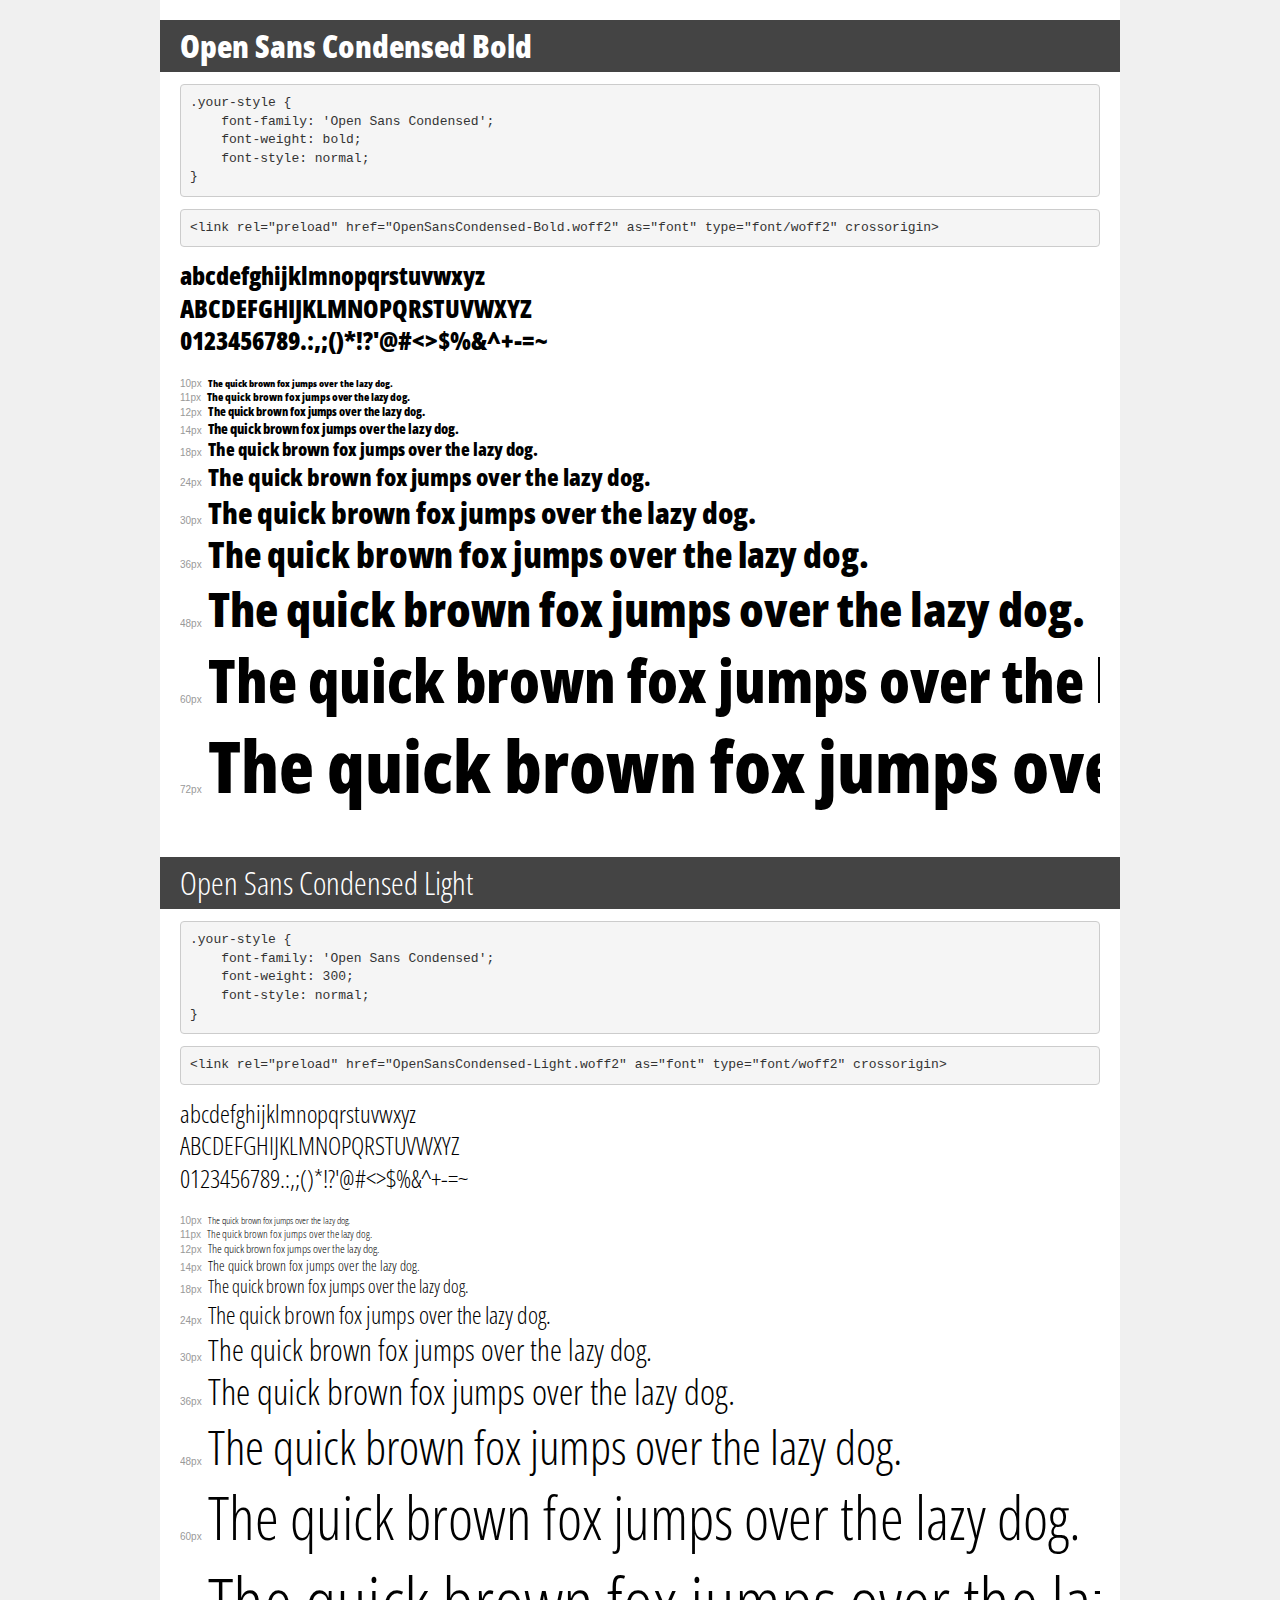
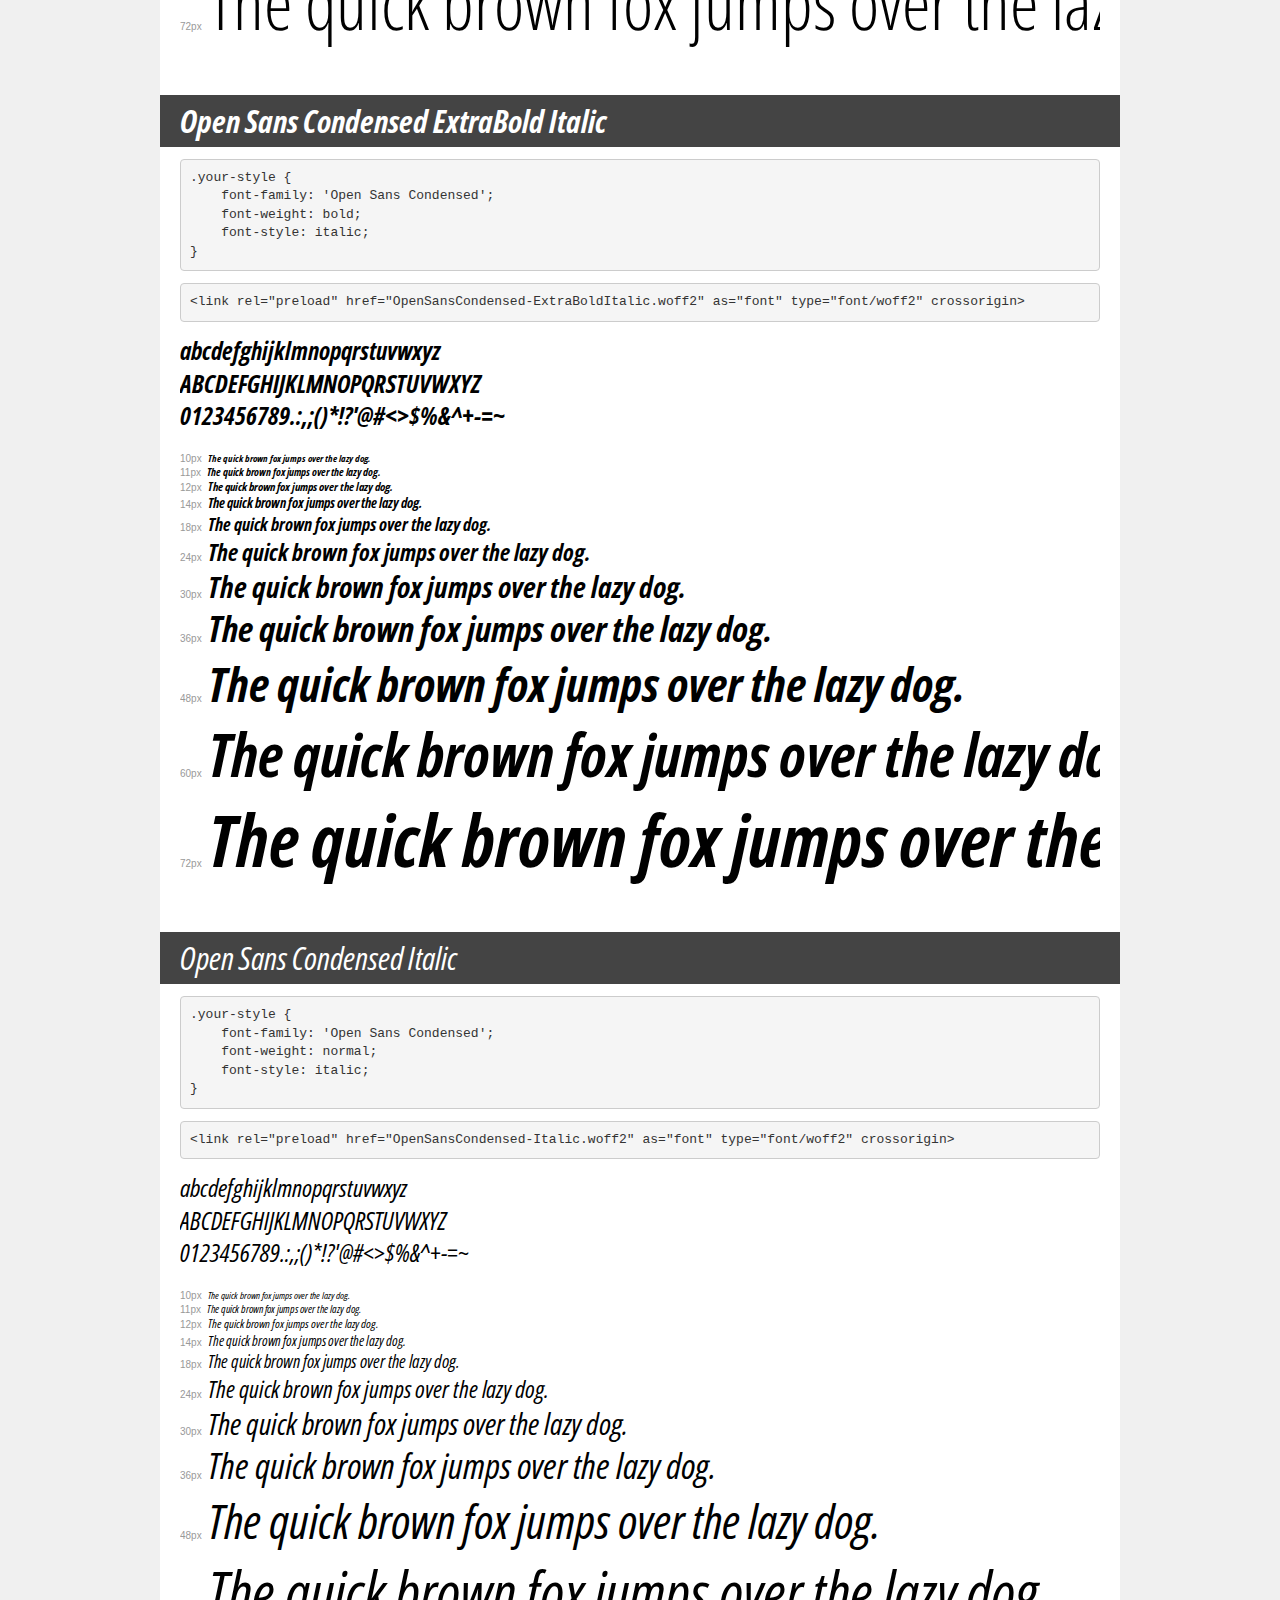
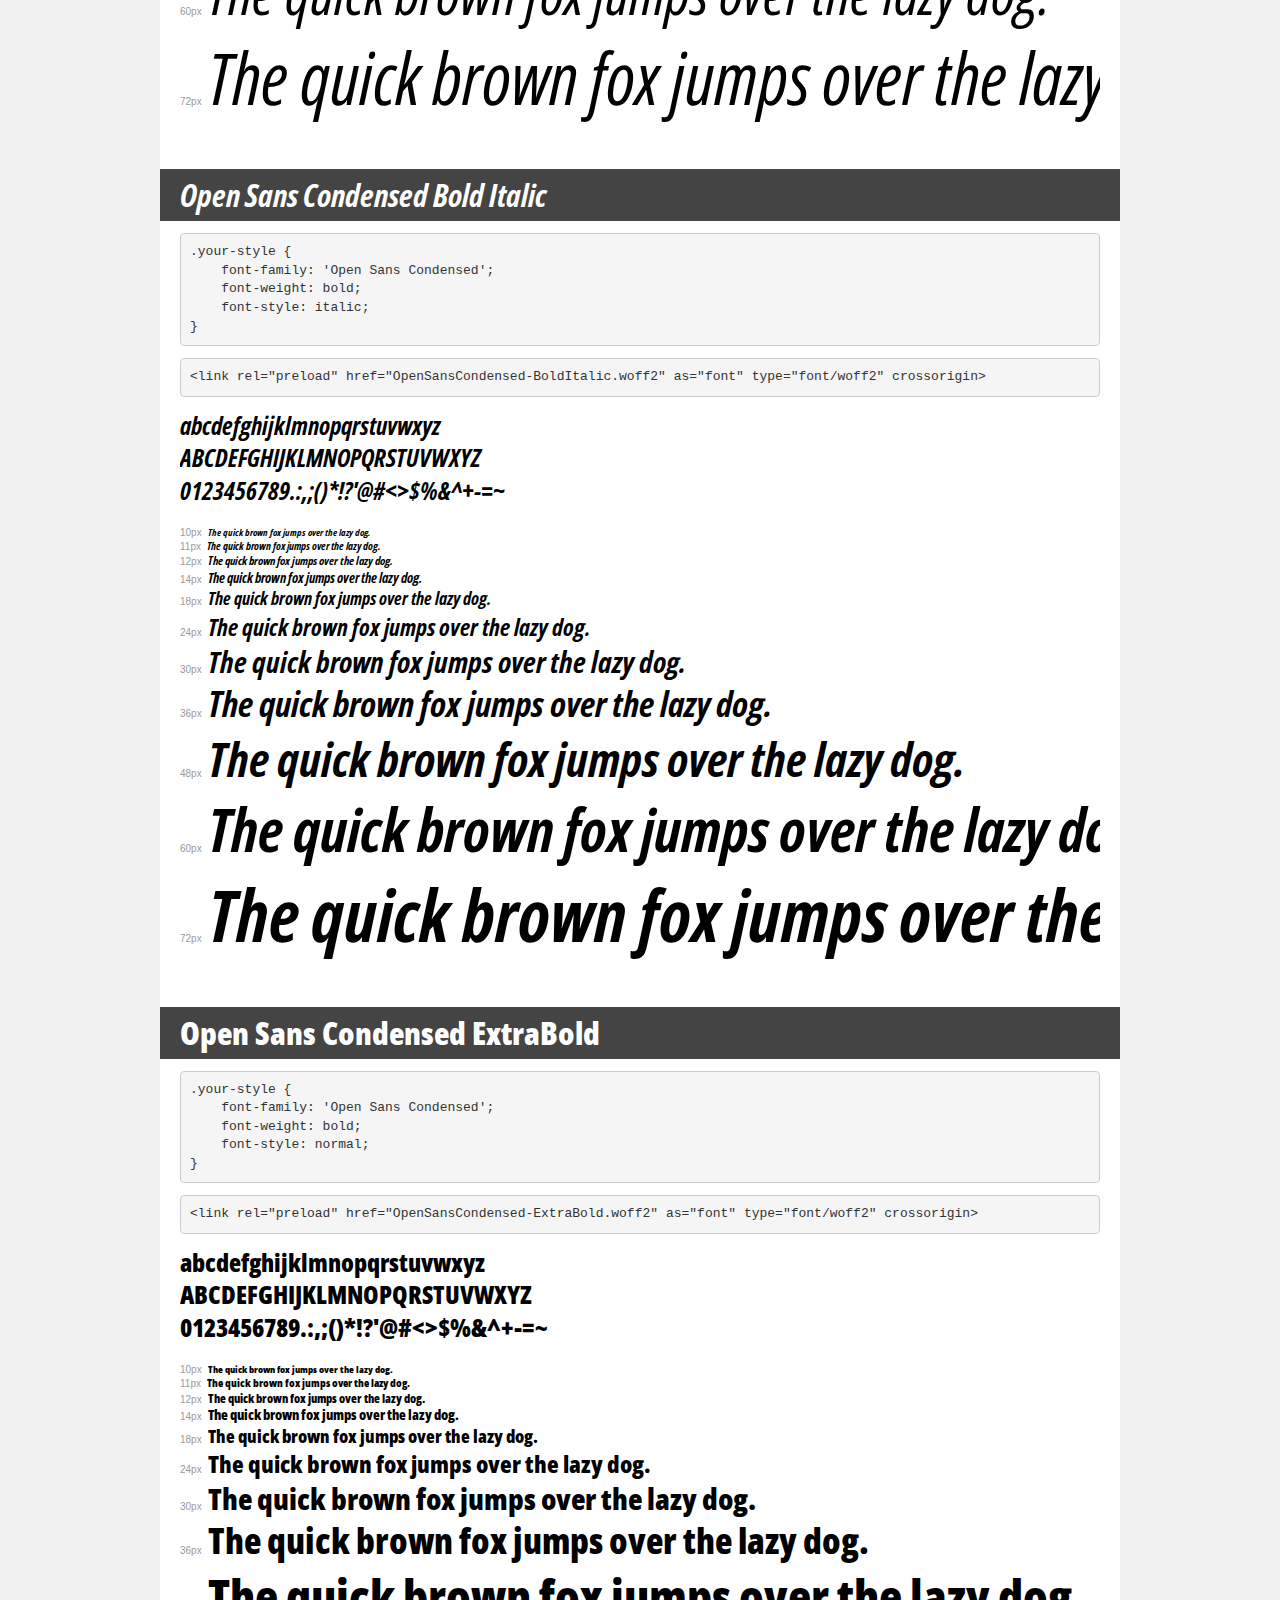
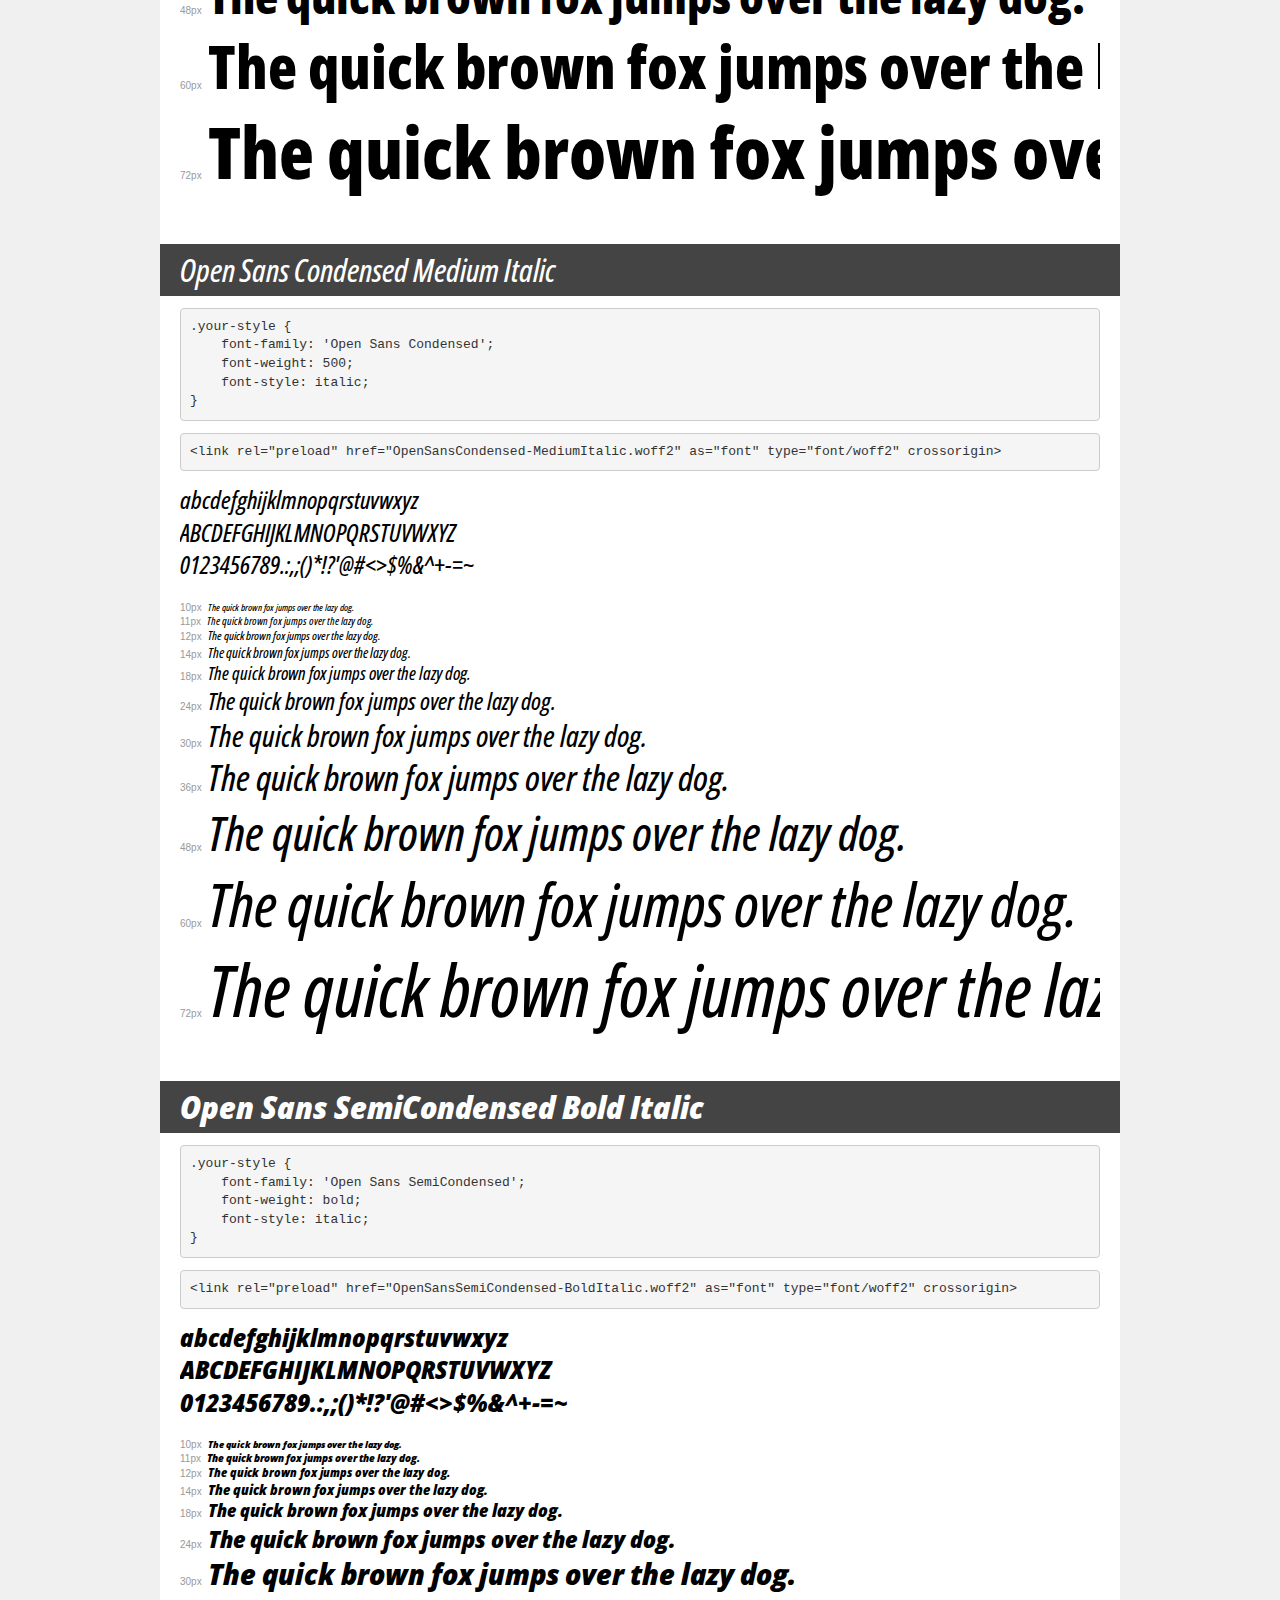
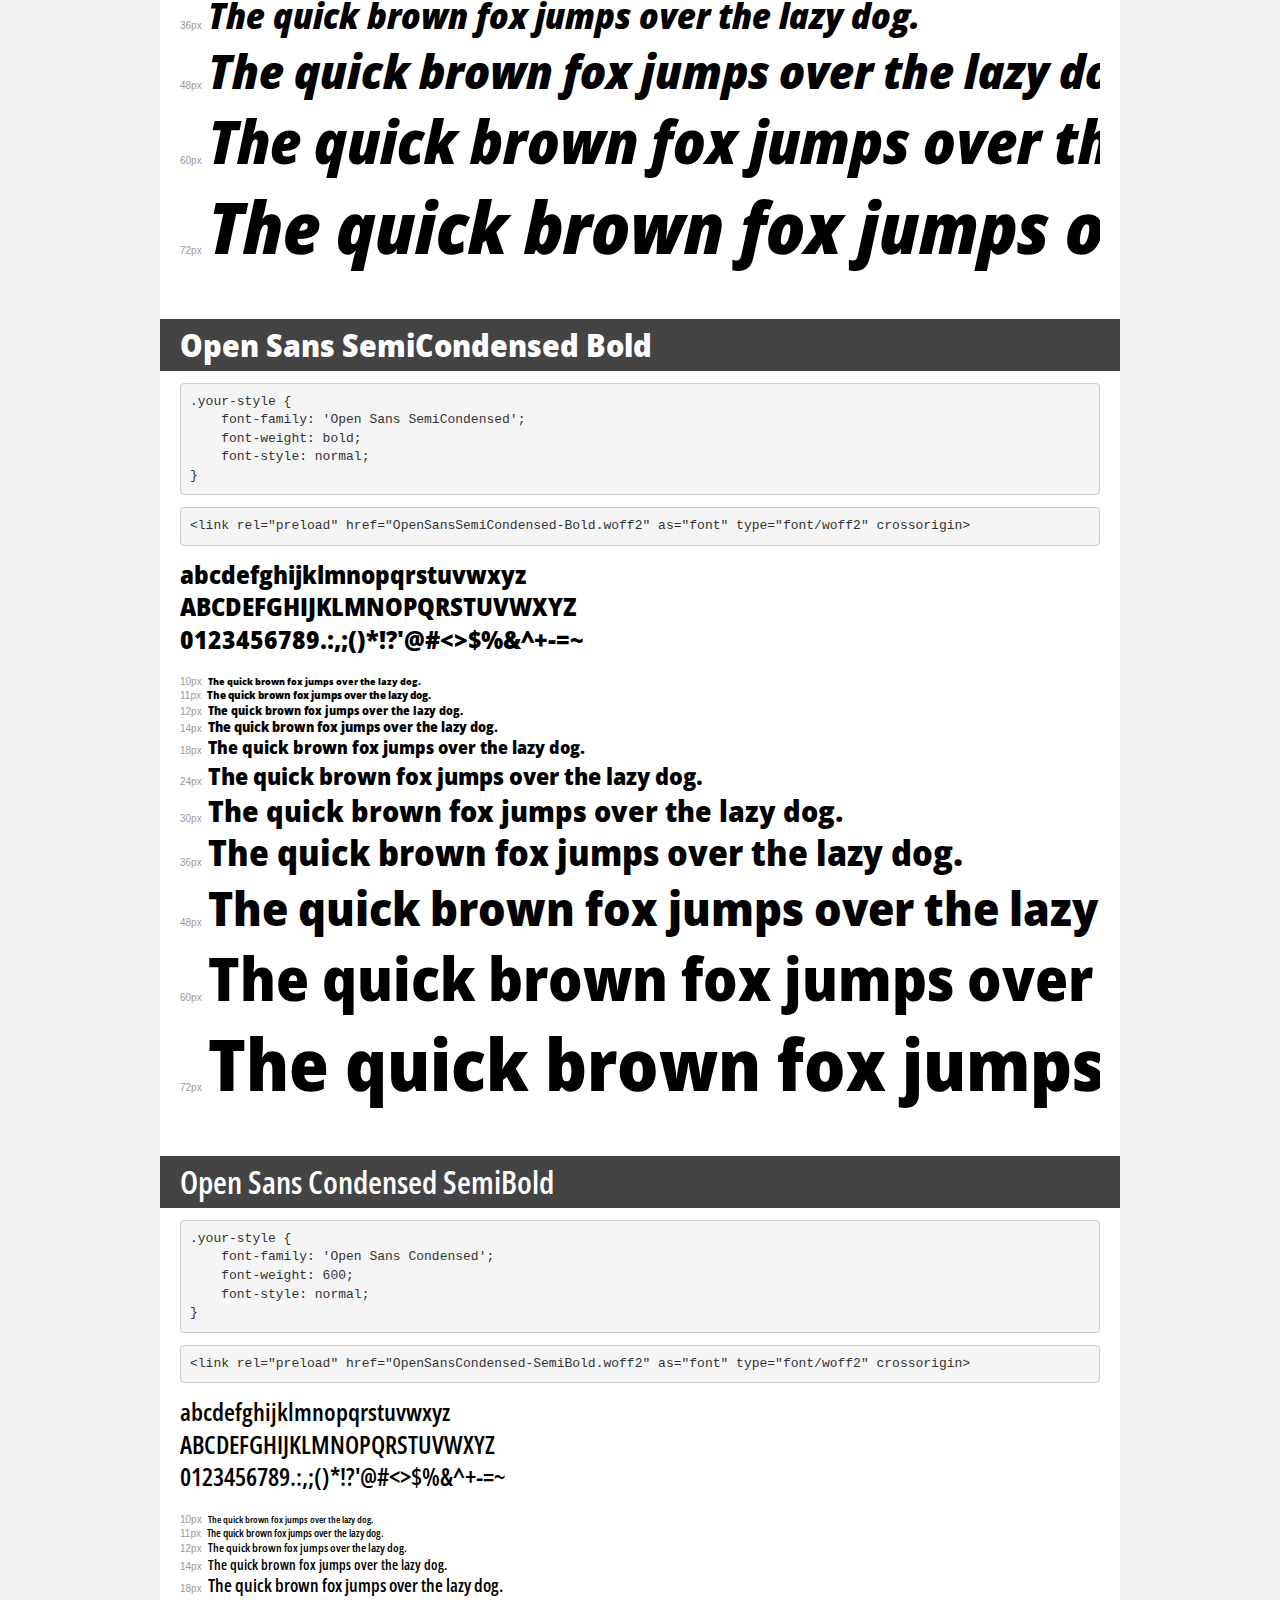
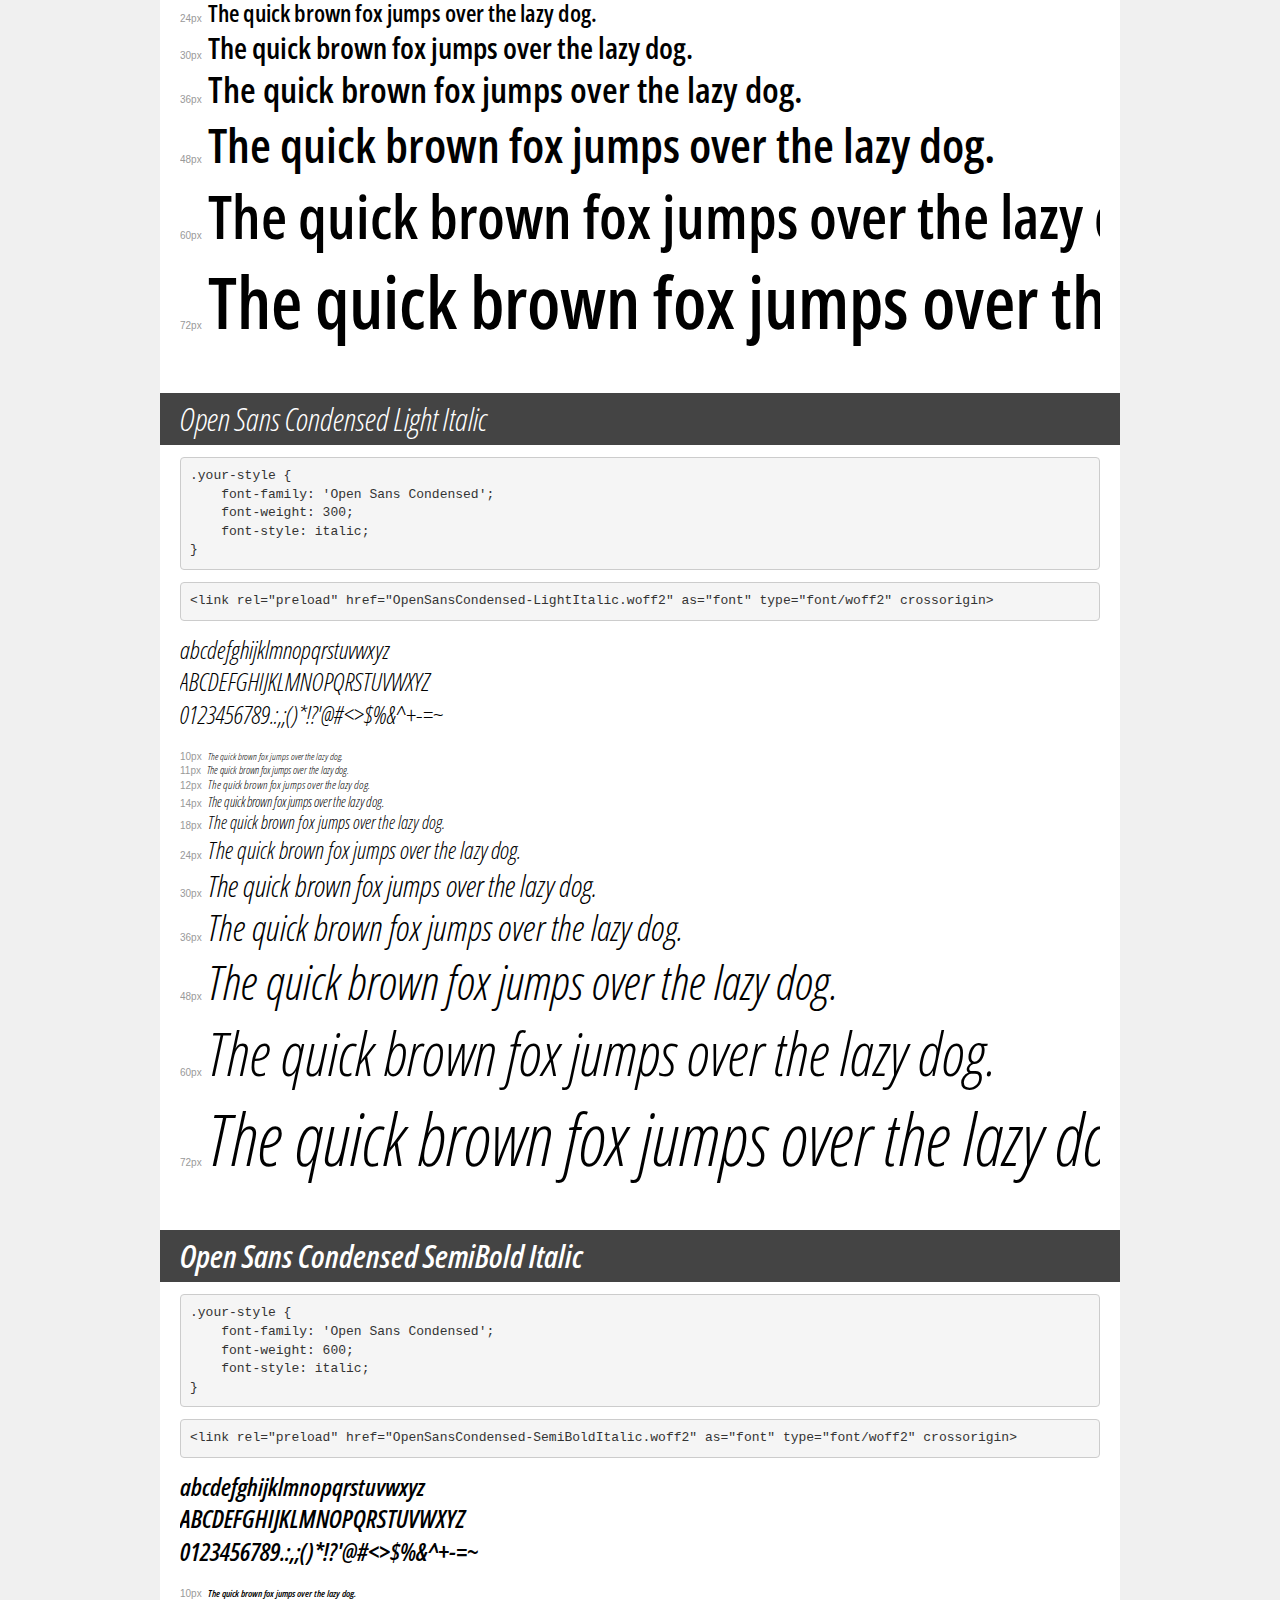
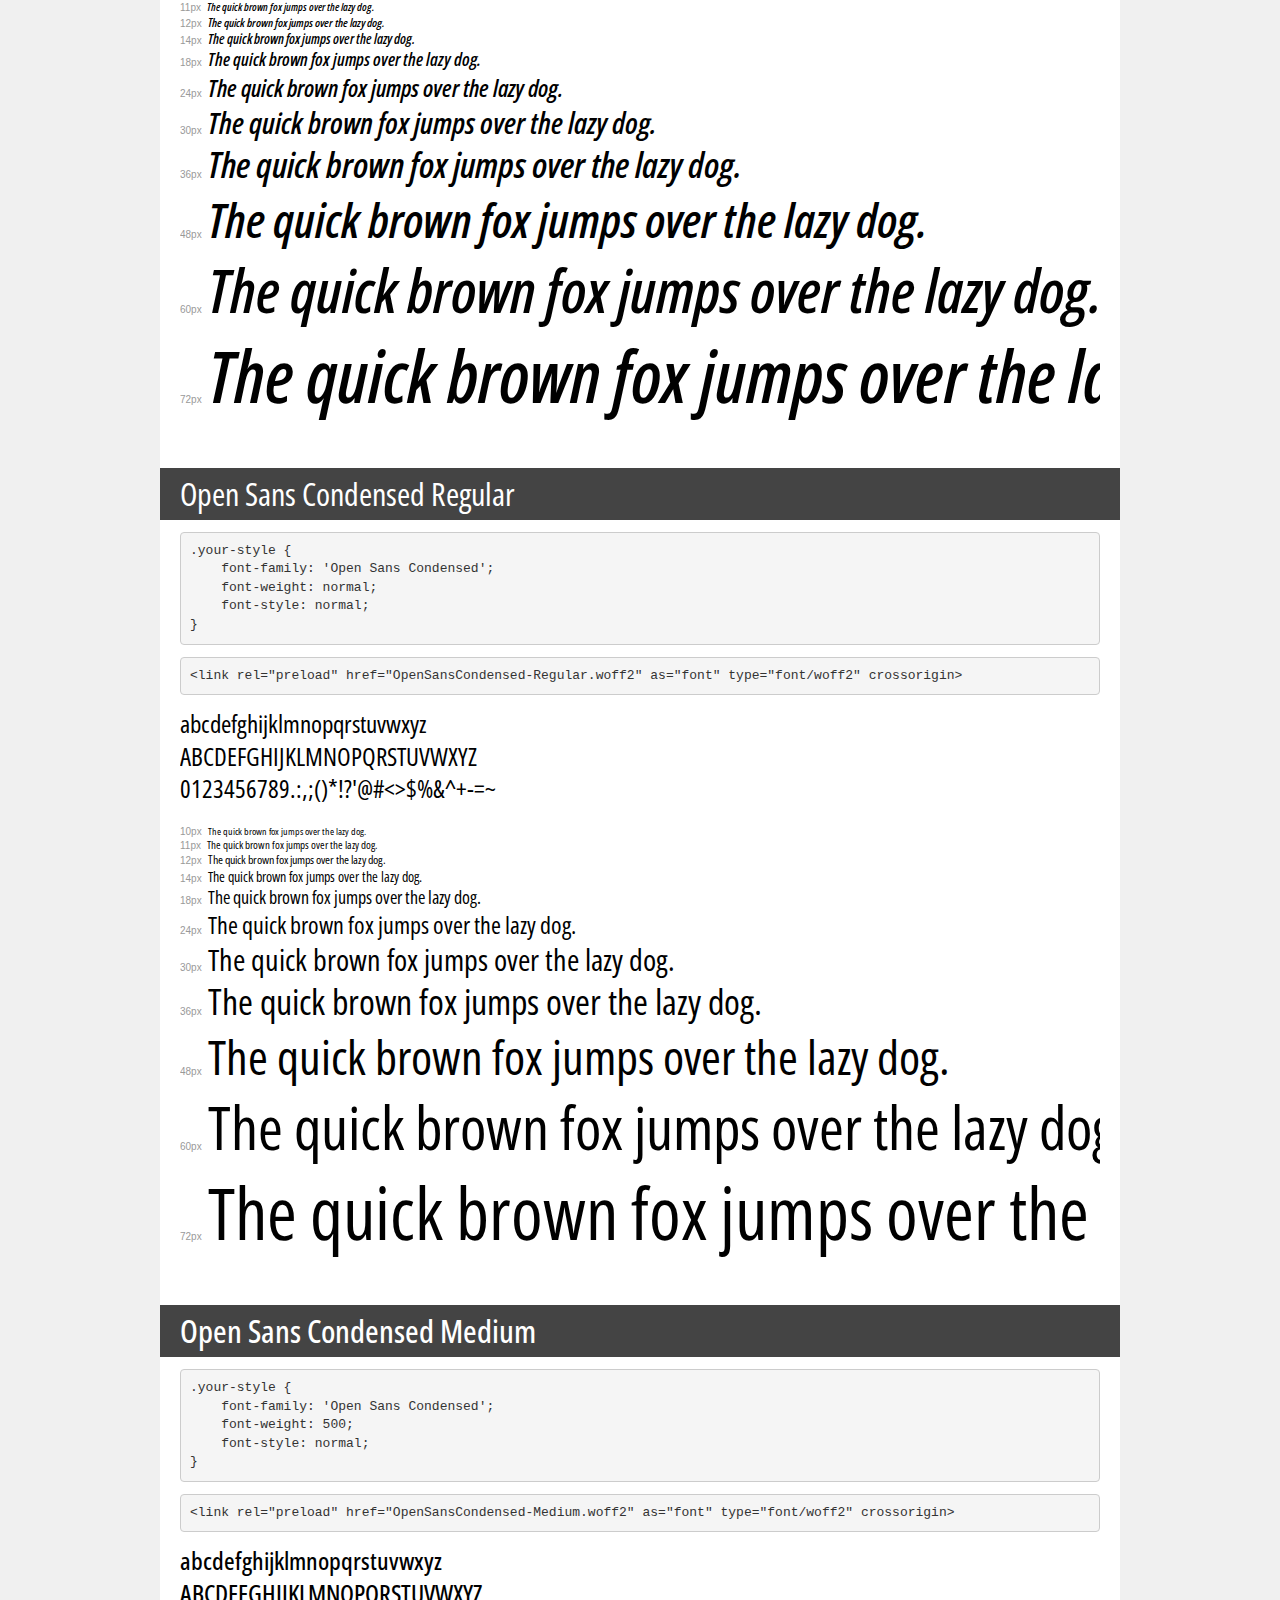
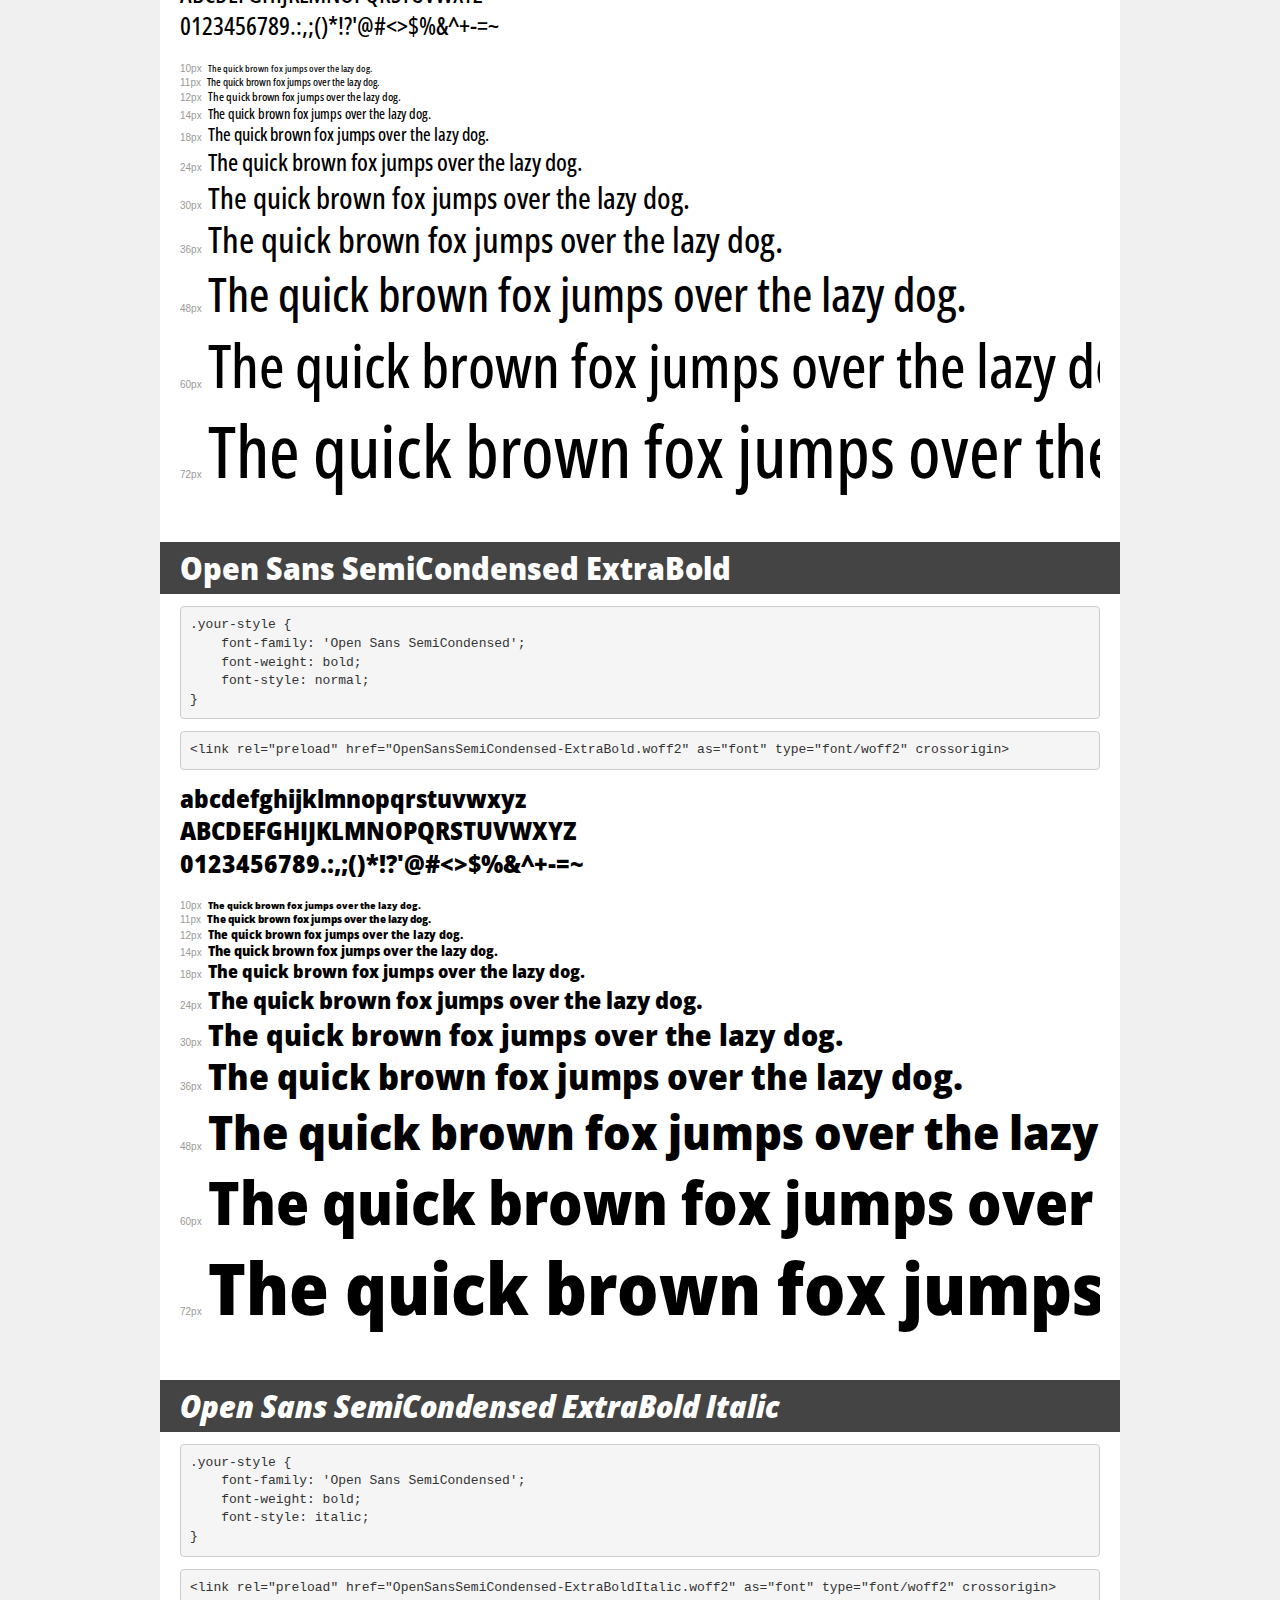
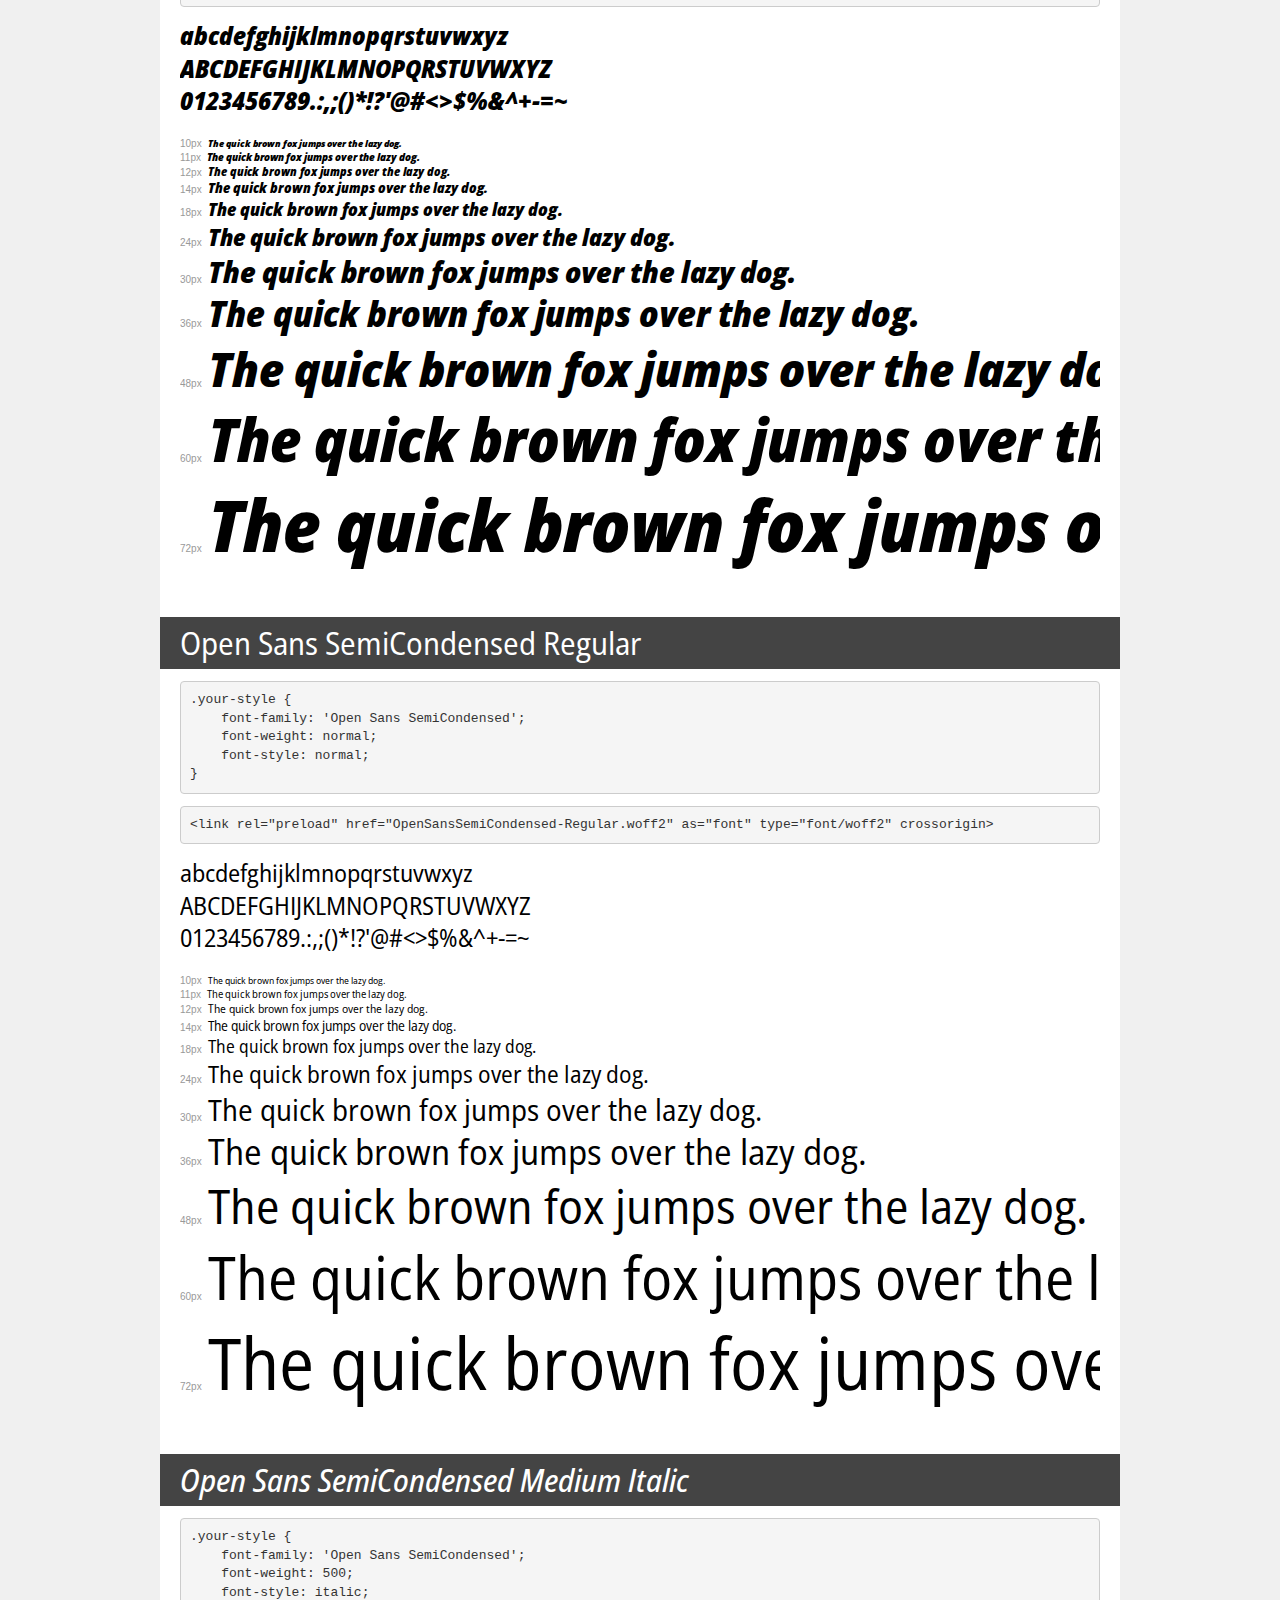
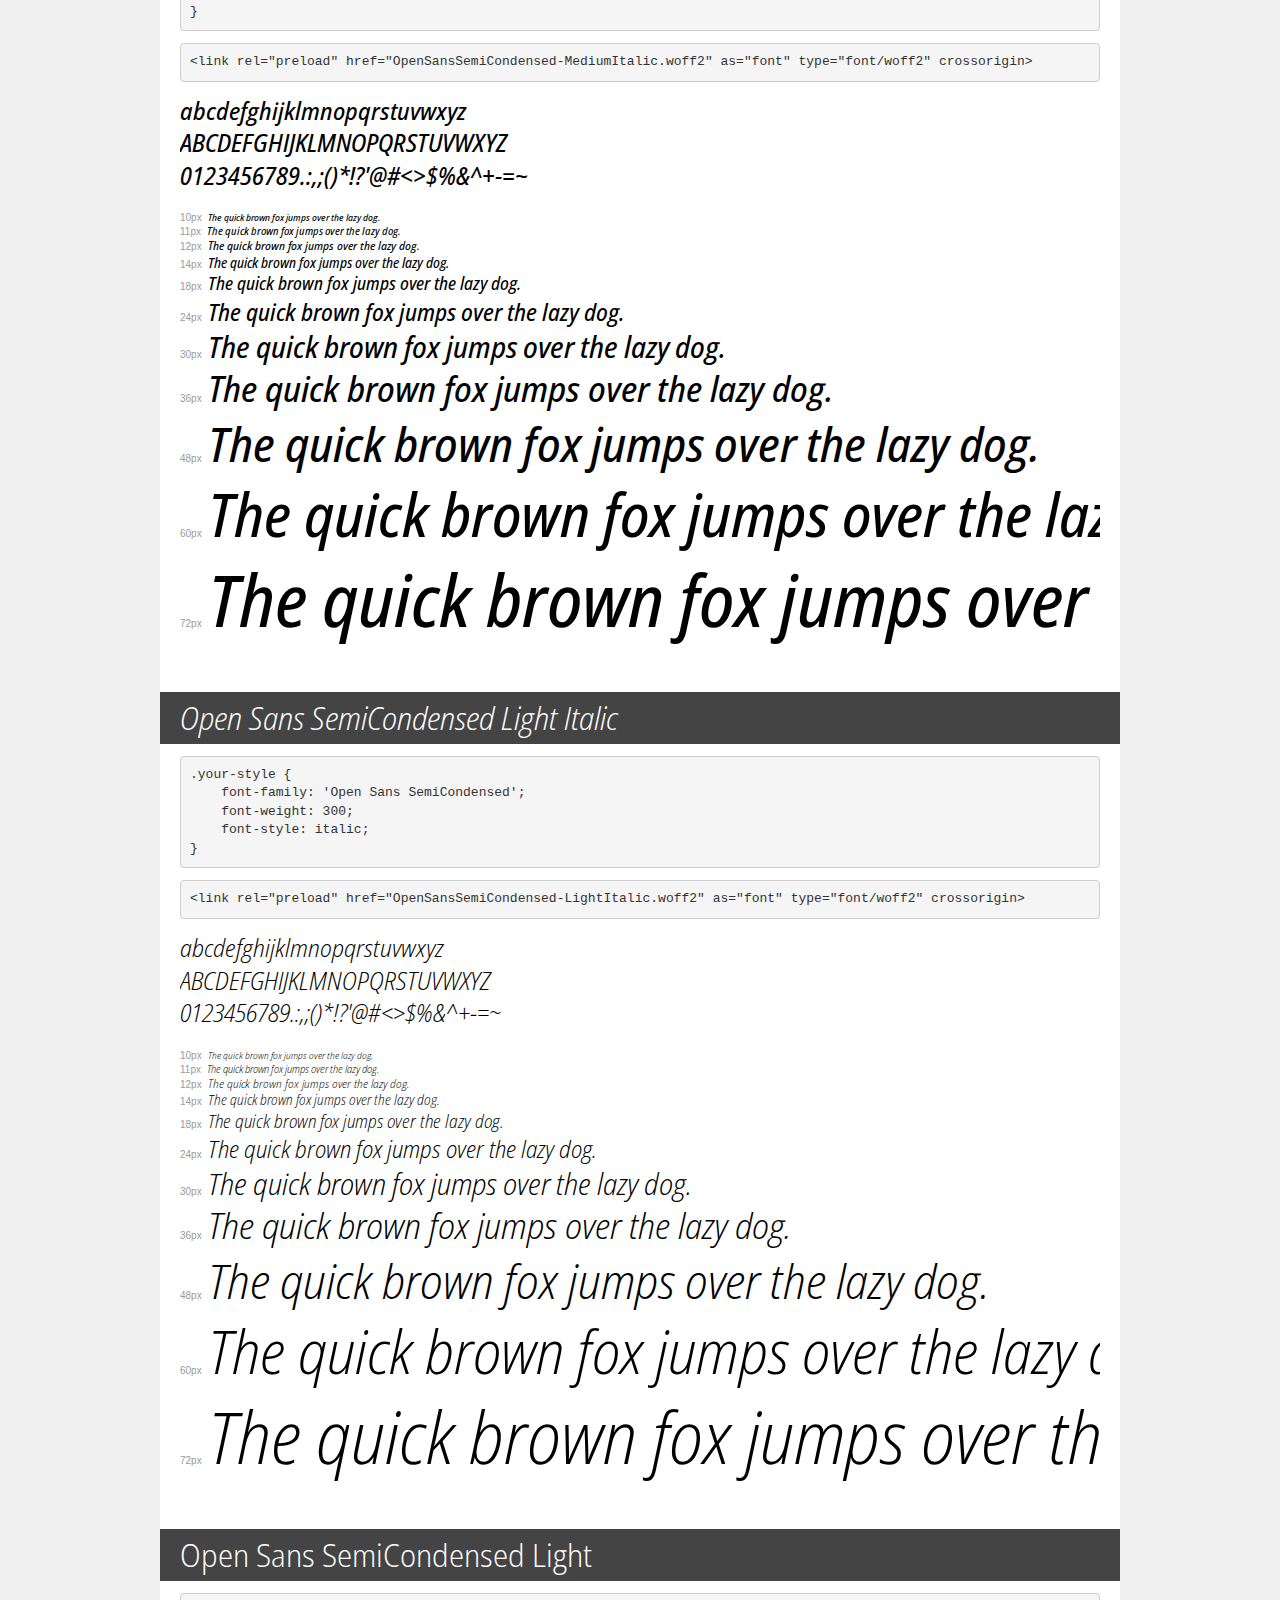
<file: fonts/Open Sans/demo.html>
<!DOCTYPE html>
<html lang="en">
<head>
    <meta charset="utf-8">
    <meta http-equiv="X-UA-Compatible" content="IE=edge">
    <meta name="viewport" content="width=device-width, initial-scale=1">
    <meta name="robots" content="noindex, noarchive">
    <meta name="format-detection" content="telephone=no">
    <title>Transfonter demo</title>
    <link href="stylesheet.css" rel="stylesheet">
    <style>
        /*
        http://meyerweb.com/eric/tools/css/reset/
        v2.0 | 20110126
        License: none (public domain)
        */
        html, body, div, span, applet, object, iframe,
        h1, h2, h3, h4, h5, h6, p, blockquote, pre,
        a, abbr, acronym, address, big, cite, code,
        del, dfn, em, img, ins, kbd, q, s, samp,
        small, strike, strong, sub, sup, tt, var,
        b, u, i, center,
        dl, dt, dd, ol, ul, li,
        fieldset, form, label, legend,
        table, caption, tbody, tfoot, thead, tr, th, td,
        article, aside, canvas, details, embed,
        figure, figcaption, footer, header, hgroup,
        menu, nav, output, ruby, section, summary,
        time, mark, audio, video {
            margin: 0;
            padding: 0;
            border: 0;
            font-size: 100%;
            font: inherit;
            vertical-align: baseline;
        }
        /* HTML5 display-role reset for older browsers */
        article, aside, details, figcaption, figure,
        footer, header, hgroup, menu, nav, section {
            display: block;
        }
        body {
            line-height: 1;
        }
        ol, ul {
            list-style: none;
        }
        blockquote, q {
            quotes: none;
        }
        blockquote:before, blockquote:after,
        q:before, q:after {
            content: '';
            content: none;
        }
        table {
            border-collapse: collapse;
            border-spacing: 0;
        }
        /* demo styles */
        body {
            background: #f0f0f0;
            color: #000;
        }
        .page {
            background: #fff;
            width: 920px;
            margin: 0 auto;
            padding: 20px 20px 0 20px;
            overflow: hidden;
        }
        .font-container {
            overflow-x: auto;
            overflow-y: hidden;
            margin-bottom: 40px;
            line-height: 1.3;
            white-space: nowrap;
            padding-bottom: 5px;
        }
        h1 {
            position: relative;
            background: #444;
            font-size: 32px;
            color: #fff;
            padding: 10px 20px;
            margin: 0 -20px 12px -20px;
        }
        .letters {
            font-size: 25px;
            margin-bottom: 20px;
        }
        .s10:before {
            content: '10px';
        }
        .s11:before {
            content: '11px';
        }
        .s12:before {
            content: '12px';
        }
        .s14:before {
            content: '14px';
        }
        .s18:before {
            content: '18px';
        }
        .s24:before {
            content: '24px';
        }
        .s30:before {
            content: '30px';
        }
        .s36:before {
            content: '36px';
        }
        .s48:before {
            content: '48px';
        }
        .s60:before {
            content: '60px';
        }
        .s72:before {
            content: '72px';
        }
        .s10:before, .s11:before, .s12:before, .s14:before,
        .s18:before, .s24:before, .s30:before, .s36:before,
        .s48:before, .s60:before, .s72:before {
            font-family: Arial, sans-serif;
            font-size: 10px;
            font-weight: normal;
            font-style: normal;
            color: #999;
            padding-right: 6px;
        }
        pre {
            display: block;
            padding: 9px;
            margin: 0 0 12px;
            font-family: Monaco, Menlo, Consolas, "Courier New", monospace;
            font-size: 13px;
            line-height: 1.428571429;
            color: #333;
            font-weight: normal;
            font-style: normal;
            background-color: #f5f5f5;
            border: 1px solid #ccc;
            overflow-x: auto;
            border-radius: 4px;
        }
        /* responsive */
        @media (max-width: 959px) {
            .page {
                width: auto;
                margin: 0;
            }
        }
    </style>
</head>
<body>
<div class="page">
    <div class="demo">
        <h1 style="font-family: 'Open Sans Condensed'; font-weight: bold; font-style: normal;">Open Sans Condensed Bold</h1>
        <pre title="Usage">.your-style {
    font-family: 'Open Sans Condensed';
    font-weight: bold;
    font-style: normal;
}</pre>
        <pre title="Preload (optional)">
&lt;link rel=&quot;preload&quot; href=&quot;OpenSansCondensed-Bold.woff2&quot; as=&quot;font&quot; type=&quot;font/woff2&quot; crossorigin&gt;</pre>
        <div class="font-container" style="font-family: 'Open Sans Condensed'; font-weight: bold; font-style: normal;">
            <p class="letters">
                abcdefghijklmnopqrstuvwxyz<br>
ABCDEFGHIJKLMNOPQRSTUVWXYZ<br>
                0123456789.:,;()*!?'@#&lt;&gt;$%&^+-=~
            </p>
            <p class="s10" style="font-size: 10px;">The quick brown fox jumps over the lazy dog.</p>
            <p class="s11" style="font-size: 11px;">The quick brown fox jumps over the lazy dog.</p>
            <p class="s12" style="font-size: 12px;">The quick brown fox jumps over the lazy dog.</p>
            <p class="s14" style="font-size: 14px;">The quick brown fox jumps over the lazy dog.</p>
            <p class="s18" style="font-size: 18px;">The quick brown fox jumps over the lazy dog.</p>
            <p class="s24" style="font-size: 24px;">The quick brown fox jumps over the lazy dog.</p>
            <p class="s30" style="font-size: 30px;">The quick brown fox jumps over the lazy dog.</p>
            <p class="s36" style="font-size: 36px;">The quick brown fox jumps over the lazy dog.</p>
            <p class="s48" style="font-size: 48px;">The quick brown fox jumps over the lazy dog.</p>
            <p class="s60" style="font-size: 60px;">The quick brown fox jumps over the lazy dog.</p>
            <p class="s72" style="font-size: 72px;">The quick brown fox jumps over the lazy dog.</p>
        </div>
    </div>

    <div class="demo">
        <h1 style="font-family: 'Open Sans Condensed'; font-weight: 300; font-style: normal;">Open Sans Condensed Light</h1>
        <pre title="Usage">.your-style {
    font-family: 'Open Sans Condensed';
    font-weight: 300;
    font-style: normal;
}</pre>
        <pre title="Preload (optional)">
&lt;link rel=&quot;preload&quot; href=&quot;OpenSansCondensed-Light.woff2&quot; as=&quot;font&quot; type=&quot;font/woff2&quot; crossorigin&gt;</pre>
        <div class="font-container" style="font-family: 'Open Sans Condensed'; font-weight: 300; font-style: normal;">
            <p class="letters">
                abcdefghijklmnopqrstuvwxyz<br>
ABCDEFGHIJKLMNOPQRSTUVWXYZ<br>
                0123456789.:,;()*!?'@#&lt;&gt;$%&^+-=~
            </p>
            <p class="s10" style="font-size: 10px;">The quick brown fox jumps over the lazy dog.</p>
            <p class="s11" style="font-size: 11px;">The quick brown fox jumps over the lazy dog.</p>
            <p class="s12" style="font-size: 12px;">The quick brown fox jumps over the lazy dog.</p>
            <p class="s14" style="font-size: 14px;">The quick brown fox jumps over the lazy dog.</p>
            <p class="s18" style="font-size: 18px;">The quick brown fox jumps over the lazy dog.</p>
            <p class="s24" style="font-size: 24px;">The quick brown fox jumps over the lazy dog.</p>
            <p class="s30" style="font-size: 30px;">The quick brown fox jumps over the lazy dog.</p>
            <p class="s36" style="font-size: 36px;">The quick brown fox jumps over the lazy dog.</p>
            <p class="s48" style="font-size: 48px;">The quick brown fox jumps over the lazy dog.</p>
            <p class="s60" style="font-size: 60px;">The quick brown fox jumps over the lazy dog.</p>
            <p class="s72" style="font-size: 72px;">The quick brown fox jumps over the lazy dog.</p>
        </div>
    </div>

    <div class="demo">
        <h1 style="font-family: 'Open Sans Condensed'; font-weight: bold; font-style: italic;">Open Sans Condensed ExtraBold Italic</h1>
        <pre title="Usage">.your-style {
    font-family: 'Open Sans Condensed';
    font-weight: bold;
    font-style: italic;
}</pre>
        <pre title="Preload (optional)">
&lt;link rel=&quot;preload&quot; href=&quot;OpenSansCondensed-ExtraBoldItalic.woff2&quot; as=&quot;font&quot; type=&quot;font/woff2&quot; crossorigin&gt;</pre>
        <div class="font-container" style="font-family: 'Open Sans Condensed'; font-weight: bold; font-style: italic;">
            <p class="letters">
                abcdefghijklmnopqrstuvwxyz<br>
ABCDEFGHIJKLMNOPQRSTUVWXYZ<br>
                0123456789.:,;()*!?'@#&lt;&gt;$%&^+-=~
            </p>
            <p class="s10" style="font-size: 10px;">The quick brown fox jumps over the lazy dog.</p>
            <p class="s11" style="font-size: 11px;">The quick brown fox jumps over the lazy dog.</p>
            <p class="s12" style="font-size: 12px;">The quick brown fox jumps over the lazy dog.</p>
            <p class="s14" style="font-size: 14px;">The quick brown fox jumps over the lazy dog.</p>
            <p class="s18" style="font-size: 18px;">The quick brown fox jumps over the lazy dog.</p>
            <p class="s24" style="font-size: 24px;">The quick brown fox jumps over the lazy dog.</p>
            <p class="s30" style="font-size: 30px;">The quick brown fox jumps over the lazy dog.</p>
            <p class="s36" style="font-size: 36px;">The quick brown fox jumps over the lazy dog.</p>
            <p class="s48" style="font-size: 48px;">The quick brown fox jumps over the lazy dog.</p>
            <p class="s60" style="font-size: 60px;">The quick brown fox jumps over the lazy dog.</p>
            <p class="s72" style="font-size: 72px;">The quick brown fox jumps over the lazy dog.</p>
        </div>
    </div>

    <div class="demo">
        <h1 style="font-family: 'Open Sans Condensed'; font-weight: normal; font-style: italic;">Open Sans Condensed Italic</h1>
        <pre title="Usage">.your-style {
    font-family: 'Open Sans Condensed';
    font-weight: normal;
    font-style: italic;
}</pre>
        <pre title="Preload (optional)">
&lt;link rel=&quot;preload&quot; href=&quot;OpenSansCondensed-Italic.woff2&quot; as=&quot;font&quot; type=&quot;font/woff2&quot; crossorigin&gt;</pre>
        <div class="font-container" style="font-family: 'Open Sans Condensed'; font-weight: normal; font-style: italic;">
            <p class="letters">
                abcdefghijklmnopqrstuvwxyz<br>
ABCDEFGHIJKLMNOPQRSTUVWXYZ<br>
                0123456789.:,;()*!?'@#&lt;&gt;$%&^+-=~
            </p>
            <p class="s10" style="font-size: 10px;">The quick brown fox jumps over the lazy dog.</p>
            <p class="s11" style="font-size: 11px;">The quick brown fox jumps over the lazy dog.</p>
            <p class="s12" style="font-size: 12px;">The quick brown fox jumps over the lazy dog.</p>
            <p class="s14" style="font-size: 14px;">The quick brown fox jumps over the lazy dog.</p>
            <p class="s18" style="font-size: 18px;">The quick brown fox jumps over the lazy dog.</p>
            <p class="s24" style="font-size: 24px;">The quick brown fox jumps over the lazy dog.</p>
            <p class="s30" style="font-size: 30px;">The quick brown fox jumps over the lazy dog.</p>
            <p class="s36" style="font-size: 36px;">The quick brown fox jumps over the lazy dog.</p>
            <p class="s48" style="font-size: 48px;">The quick brown fox jumps over the lazy dog.</p>
            <p class="s60" style="font-size: 60px;">The quick brown fox jumps over the lazy dog.</p>
            <p class="s72" style="font-size: 72px;">The quick brown fox jumps over the lazy dog.</p>
        </div>
    </div>

    <div class="demo">
        <h1 style="font-family: 'Open Sans Condensed'; font-weight: bold; font-style: italic;">Open Sans Condensed Bold Italic</h1>
        <pre title="Usage">.your-style {
    font-family: 'Open Sans Condensed';
    font-weight: bold;
    font-style: italic;
}</pre>
        <pre title="Preload (optional)">
&lt;link rel=&quot;preload&quot; href=&quot;OpenSansCondensed-BoldItalic.woff2&quot; as=&quot;font&quot; type=&quot;font/woff2&quot; crossorigin&gt;</pre>
        <div class="font-container" style="font-family: 'Open Sans Condensed'; font-weight: bold; font-style: italic;">
            <p class="letters">
                abcdefghijklmnopqrstuvwxyz<br>
ABCDEFGHIJKLMNOPQRSTUVWXYZ<br>
                0123456789.:,;()*!?'@#&lt;&gt;$%&^+-=~
            </p>
            <p class="s10" style="font-size: 10px;">The quick brown fox jumps over the lazy dog.</p>
            <p class="s11" style="font-size: 11px;">The quick brown fox jumps over the lazy dog.</p>
            <p class="s12" style="font-size: 12px;">The quick brown fox jumps over the lazy dog.</p>
            <p class="s14" style="font-size: 14px;">The quick brown fox jumps over the lazy dog.</p>
            <p class="s18" style="font-size: 18px;">The quick brown fox jumps over the lazy dog.</p>
            <p class="s24" style="font-size: 24px;">The quick brown fox jumps over the lazy dog.</p>
            <p class="s30" style="font-size: 30px;">The quick brown fox jumps over the lazy dog.</p>
            <p class="s36" style="font-size: 36px;">The quick brown fox jumps over the lazy dog.</p>
            <p class="s48" style="font-size: 48px;">The quick brown fox jumps over the lazy dog.</p>
            <p class="s60" style="font-size: 60px;">The quick brown fox jumps over the lazy dog.</p>
            <p class="s72" style="font-size: 72px;">The quick brown fox jumps over the lazy dog.</p>
        </div>
    </div>

    <div class="demo">
        <h1 style="font-family: 'Open Sans Condensed'; font-weight: bold; font-style: normal;">Open Sans Condensed ExtraBold</h1>
        <pre title="Usage">.your-style {
    font-family: 'Open Sans Condensed';
    font-weight: bold;
    font-style: normal;
}</pre>
        <pre title="Preload (optional)">
&lt;link rel=&quot;preload&quot; href=&quot;OpenSansCondensed-ExtraBold.woff2&quot; as=&quot;font&quot; type=&quot;font/woff2&quot; crossorigin&gt;</pre>
        <div class="font-container" style="font-family: 'Open Sans Condensed'; font-weight: bold; font-style: normal;">
            <p class="letters">
                abcdefghijklmnopqrstuvwxyz<br>
ABCDEFGHIJKLMNOPQRSTUVWXYZ<br>
                0123456789.:,;()*!?'@#&lt;&gt;$%&^+-=~
            </p>
            <p class="s10" style="font-size: 10px;">The quick brown fox jumps over the lazy dog.</p>
            <p class="s11" style="font-size: 11px;">The quick brown fox jumps over the lazy dog.</p>
            <p class="s12" style="font-size: 12px;">The quick brown fox jumps over the lazy dog.</p>
            <p class="s14" style="font-size: 14px;">The quick brown fox jumps over the lazy dog.</p>
            <p class="s18" style="font-size: 18px;">The quick brown fox jumps over the lazy dog.</p>
            <p class="s24" style="font-size: 24px;">The quick brown fox jumps over the lazy dog.</p>
            <p class="s30" style="font-size: 30px;">The quick brown fox jumps over the lazy dog.</p>
            <p class="s36" style="font-size: 36px;">The quick brown fox jumps over the lazy dog.</p>
            <p class="s48" style="font-size: 48px;">The quick brown fox jumps over the lazy dog.</p>
            <p class="s60" style="font-size: 60px;">The quick brown fox jumps over the lazy dog.</p>
            <p class="s72" style="font-size: 72px;">The quick brown fox jumps over the lazy dog.</p>
        </div>
    </div>

    <div class="demo">
        <h1 style="font-family: 'Open Sans Condensed'; font-weight: 500; font-style: italic;">Open Sans Condensed Medium Italic</h1>
        <pre title="Usage">.your-style {
    font-family: 'Open Sans Condensed';
    font-weight: 500;
    font-style: italic;
}</pre>
        <pre title="Preload (optional)">
&lt;link rel=&quot;preload&quot; href=&quot;OpenSansCondensed-MediumItalic.woff2&quot; as=&quot;font&quot; type=&quot;font/woff2&quot; crossorigin&gt;</pre>
        <div class="font-container" style="font-family: 'Open Sans Condensed'; font-weight: 500; font-style: italic;">
            <p class="letters">
                abcdefghijklmnopqrstuvwxyz<br>
ABCDEFGHIJKLMNOPQRSTUVWXYZ<br>
                0123456789.:,;()*!?'@#&lt;&gt;$%&^+-=~
            </p>
            <p class="s10" style="font-size: 10px;">The quick brown fox jumps over the lazy dog.</p>
            <p class="s11" style="font-size: 11px;">The quick brown fox jumps over the lazy dog.</p>
            <p class="s12" style="font-size: 12px;">The quick brown fox jumps over the lazy dog.</p>
            <p class="s14" style="font-size: 14px;">The quick brown fox jumps over the lazy dog.</p>
            <p class="s18" style="font-size: 18px;">The quick brown fox jumps over the lazy dog.</p>
            <p class="s24" style="font-size: 24px;">The quick brown fox jumps over the lazy dog.</p>
            <p class="s30" style="font-size: 30px;">The quick brown fox jumps over the lazy dog.</p>
            <p class="s36" style="font-size: 36px;">The quick brown fox jumps over the lazy dog.</p>
            <p class="s48" style="font-size: 48px;">The quick brown fox jumps over the lazy dog.</p>
            <p class="s60" style="font-size: 60px;">The quick brown fox jumps over the lazy dog.</p>
            <p class="s72" style="font-size: 72px;">The quick brown fox jumps over the lazy dog.</p>
        </div>
    </div>

    <div class="demo">
        <h1 style="font-family: 'Open Sans SemiCondensed'; font-weight: bold; font-style: italic;">Open Sans SemiCondensed Bold Italic</h1>
        <pre title="Usage">.your-style {
    font-family: 'Open Sans SemiCondensed';
    font-weight: bold;
    font-style: italic;
}</pre>
        <pre title="Preload (optional)">
&lt;link rel=&quot;preload&quot; href=&quot;OpenSansSemiCondensed-BoldItalic.woff2&quot; as=&quot;font&quot; type=&quot;font/woff2&quot; crossorigin&gt;</pre>
        <div class="font-container" style="font-family: 'Open Sans SemiCondensed'; font-weight: bold; font-style: italic;">
            <p class="letters">
                abcdefghijklmnopqrstuvwxyz<br>
ABCDEFGHIJKLMNOPQRSTUVWXYZ<br>
                0123456789.:,;()*!?'@#&lt;&gt;$%&^+-=~
            </p>
            <p class="s10" style="font-size: 10px;">The quick brown fox jumps over the lazy dog.</p>
            <p class="s11" style="font-size: 11px;">The quick brown fox jumps over the lazy dog.</p>
            <p class="s12" style="font-size: 12px;">The quick brown fox jumps over the lazy dog.</p>
            <p class="s14" style="font-size: 14px;">The quick brown fox jumps over the lazy dog.</p>
            <p class="s18" style="font-size: 18px;">The quick brown fox jumps over the lazy dog.</p>
            <p class="s24" style="font-size: 24px;">The quick brown fox jumps over the lazy dog.</p>
            <p class="s30" style="font-size: 30px;">The quick brown fox jumps over the lazy dog.</p>
            <p class="s36" style="font-size: 36px;">The quick brown fox jumps over the lazy dog.</p>
            <p class="s48" style="font-size: 48px;">The quick brown fox jumps over the lazy dog.</p>
            <p class="s60" style="font-size: 60px;">The quick brown fox jumps over the lazy dog.</p>
            <p class="s72" style="font-size: 72px;">The quick brown fox jumps over the lazy dog.</p>
        </div>
    </div>

    <div class="demo">
        <h1 style="font-family: 'Open Sans SemiCondensed'; font-weight: bold; font-style: normal;">Open Sans SemiCondensed Bold</h1>
        <pre title="Usage">.your-style {
    font-family: 'Open Sans SemiCondensed';
    font-weight: bold;
    font-style: normal;
}</pre>
        <pre title="Preload (optional)">
&lt;link rel=&quot;preload&quot; href=&quot;OpenSansSemiCondensed-Bold.woff2&quot; as=&quot;font&quot; type=&quot;font/woff2&quot; crossorigin&gt;</pre>
        <div class="font-container" style="font-family: 'Open Sans SemiCondensed'; font-weight: bold; font-style: normal;">
            <p class="letters">
                abcdefghijklmnopqrstuvwxyz<br>
ABCDEFGHIJKLMNOPQRSTUVWXYZ<br>
                0123456789.:,;()*!?'@#&lt;&gt;$%&^+-=~
            </p>
            <p class="s10" style="font-size: 10px;">The quick brown fox jumps over the lazy dog.</p>
            <p class="s11" style="font-size: 11px;">The quick brown fox jumps over the lazy dog.</p>
            <p class="s12" style="font-size: 12px;">The quick brown fox jumps over the lazy dog.</p>
            <p class="s14" style="font-size: 14px;">The quick brown fox jumps over the lazy dog.</p>
            <p class="s18" style="font-size: 18px;">The quick brown fox jumps over the lazy dog.</p>
            <p class="s24" style="font-size: 24px;">The quick brown fox jumps over the lazy dog.</p>
            <p class="s30" style="font-size: 30px;">The quick brown fox jumps over the lazy dog.</p>
            <p class="s36" style="font-size: 36px;">The quick brown fox jumps over the lazy dog.</p>
            <p class="s48" style="font-size: 48px;">The quick brown fox jumps over the lazy dog.</p>
            <p class="s60" style="font-size: 60px;">The quick brown fox jumps over the lazy dog.</p>
            <p class="s72" style="font-size: 72px;">The quick brown fox jumps over the lazy dog.</p>
        </div>
    </div>

    <div class="demo">
        <h1 style="font-family: 'Open Sans Condensed'; font-weight: 600; font-style: normal;">Open Sans Condensed SemiBold</h1>
        <pre title="Usage">.your-style {
    font-family: 'Open Sans Condensed';
    font-weight: 600;
    font-style: normal;
}</pre>
        <pre title="Preload (optional)">
&lt;link rel=&quot;preload&quot; href=&quot;OpenSansCondensed-SemiBold.woff2&quot; as=&quot;font&quot; type=&quot;font/woff2&quot; crossorigin&gt;</pre>
        <div class="font-container" style="font-family: 'Open Sans Condensed'; font-weight: 600; font-style: normal;">
            <p class="letters">
                abcdefghijklmnopqrstuvwxyz<br>
ABCDEFGHIJKLMNOPQRSTUVWXYZ<br>
                0123456789.:,;()*!?'@#&lt;&gt;$%&^+-=~
            </p>
            <p class="s10" style="font-size: 10px;">The quick brown fox jumps over the lazy dog.</p>
            <p class="s11" style="font-size: 11px;">The quick brown fox jumps over the lazy dog.</p>
            <p class="s12" style="font-size: 12px;">The quick brown fox jumps over the lazy dog.</p>
            <p class="s14" style="font-size: 14px;">The quick brown fox jumps over the lazy dog.</p>
            <p class="s18" style="font-size: 18px;">The quick brown fox jumps over the lazy dog.</p>
            <p class="s24" style="font-size: 24px;">The quick brown fox jumps over the lazy dog.</p>
            <p class="s30" style="font-size: 30px;">The quick brown fox jumps over the lazy dog.</p>
            <p class="s36" style="font-size: 36px;">The quick brown fox jumps over the lazy dog.</p>
            <p class="s48" style="font-size: 48px;">The quick brown fox jumps over the lazy dog.</p>
            <p class="s60" style="font-size: 60px;">The quick brown fox jumps over the lazy dog.</p>
            <p class="s72" style="font-size: 72px;">The quick brown fox jumps over the lazy dog.</p>
        </div>
    </div>

    <div class="demo">
        <h1 style="font-family: 'Open Sans Condensed'; font-weight: 300; font-style: italic;">Open Sans Condensed Light Italic</h1>
        <pre title="Usage">.your-style {
    font-family: 'Open Sans Condensed';
    font-weight: 300;
    font-style: italic;
}</pre>
        <pre title="Preload (optional)">
&lt;link rel=&quot;preload&quot; href=&quot;OpenSansCondensed-LightItalic.woff2&quot; as=&quot;font&quot; type=&quot;font/woff2&quot; crossorigin&gt;</pre>
        <div class="font-container" style="font-family: 'Open Sans Condensed'; font-weight: 300; font-style: italic;">
            <p class="letters">
                abcdefghijklmnopqrstuvwxyz<br>
ABCDEFGHIJKLMNOPQRSTUVWXYZ<br>
                0123456789.:,;()*!?'@#&lt;&gt;$%&^+-=~
            </p>
            <p class="s10" style="font-size: 10px;">The quick brown fox jumps over the lazy dog.</p>
            <p class="s11" style="font-size: 11px;">The quick brown fox jumps over the lazy dog.</p>
            <p class="s12" style="font-size: 12px;">The quick brown fox jumps over the lazy dog.</p>
            <p class="s14" style="font-size: 14px;">The quick brown fox jumps over the lazy dog.</p>
            <p class="s18" style="font-size: 18px;">The quick brown fox jumps over the lazy dog.</p>
            <p class="s24" style="font-size: 24px;">The quick brown fox jumps over the lazy dog.</p>
            <p class="s30" style="font-size: 30px;">The quick brown fox jumps over the lazy dog.</p>
            <p class="s36" style="font-size: 36px;">The quick brown fox jumps over the lazy dog.</p>
            <p class="s48" style="font-size: 48px;">The quick brown fox jumps over the lazy dog.</p>
            <p class="s60" style="font-size: 60px;">The quick brown fox jumps over the lazy dog.</p>
            <p class="s72" style="font-size: 72px;">The quick brown fox jumps over the lazy dog.</p>
        </div>
    </div>

    <div class="demo">
        <h1 style="font-family: 'Open Sans Condensed'; font-weight: 600; font-style: italic;">Open Sans Condensed SemiBold Italic</h1>
        <pre title="Usage">.your-style {
    font-family: 'Open Sans Condensed';
    font-weight: 600;
    font-style: italic;
}</pre>
        <pre title="Preload (optional)">
&lt;link rel=&quot;preload&quot; href=&quot;OpenSansCondensed-SemiBoldItalic.woff2&quot; as=&quot;font&quot; type=&quot;font/woff2&quot; crossorigin&gt;</pre>
        <div class="font-container" style="font-family: 'Open Sans Condensed'; font-weight: 600; font-style: italic;">
            <p class="letters">
                abcdefghijklmnopqrstuvwxyz<br>
ABCDEFGHIJKLMNOPQRSTUVWXYZ<br>
                0123456789.:,;()*!?'@#&lt;&gt;$%&^+-=~
            </p>
            <p class="s10" style="font-size: 10px;">The quick brown fox jumps over the lazy dog.</p>
            <p class="s11" style="font-size: 11px;">The quick brown fox jumps over the lazy dog.</p>
            <p class="s12" style="font-size: 12px;">The quick brown fox jumps over the lazy dog.</p>
            <p class="s14" style="font-size: 14px;">The quick brown fox jumps over the lazy dog.</p>
            <p class="s18" style="font-size: 18px;">The quick brown fox jumps over the lazy dog.</p>
            <p class="s24" style="font-size: 24px;">The quick brown fox jumps over the lazy dog.</p>
            <p class="s30" style="font-size: 30px;">The quick brown fox jumps over the lazy dog.</p>
            <p class="s36" style="font-size: 36px;">The quick brown fox jumps over the lazy dog.</p>
            <p class="s48" style="font-size: 48px;">The quick brown fox jumps over the lazy dog.</p>
            <p class="s60" style="font-size: 60px;">The quick brown fox jumps over the lazy dog.</p>
            <p class="s72" style="font-size: 72px;">The quick brown fox jumps over the lazy dog.</p>
        </div>
    </div>

    <div class="demo">
        <h1 style="font-family: 'Open Sans Condensed'; font-weight: normal; font-style: normal;">Open Sans Condensed Regular</h1>
        <pre title="Usage">.your-style {
    font-family: 'Open Sans Condensed';
    font-weight: normal;
    font-style: normal;
}</pre>
        <pre title="Preload (optional)">
&lt;link rel=&quot;preload&quot; href=&quot;OpenSansCondensed-Regular.woff2&quot; as=&quot;font&quot; type=&quot;font/woff2&quot; crossorigin&gt;</pre>
        <div class="font-container" style="font-family: 'Open Sans Condensed'; font-weight: normal; font-style: normal;">
            <p class="letters">
                abcdefghijklmnopqrstuvwxyz<br>
ABCDEFGHIJKLMNOPQRSTUVWXYZ<br>
                0123456789.:,;()*!?'@#&lt;&gt;$%&^+-=~
            </p>
            <p class="s10" style="font-size: 10px;">The quick brown fox jumps over the lazy dog.</p>
            <p class="s11" style="font-size: 11px;">The quick brown fox jumps over the lazy dog.</p>
            <p class="s12" style="font-size: 12px;">The quick brown fox jumps over the lazy dog.</p>
            <p class="s14" style="font-size: 14px;">The quick brown fox jumps over the lazy dog.</p>
            <p class="s18" style="font-size: 18px;">The quick brown fox jumps over the lazy dog.</p>
            <p class="s24" style="font-size: 24px;">The quick brown fox jumps over the lazy dog.</p>
            <p class="s30" style="font-size: 30px;">The quick brown fox jumps over the lazy dog.</p>
            <p class="s36" style="font-size: 36px;">The quick brown fox jumps over the lazy dog.</p>
            <p class="s48" style="font-size: 48px;">The quick brown fox jumps over the lazy dog.</p>
            <p class="s60" style="font-size: 60px;">The quick brown fox jumps over the lazy dog.</p>
            <p class="s72" style="font-size: 72px;">The quick brown fox jumps over the lazy dog.</p>
        </div>
    </div>

    <div class="demo">
        <h1 style="font-family: 'Open Sans Condensed'; font-weight: 500; font-style: normal;">Open Sans Condensed Medium</h1>
        <pre title="Usage">.your-style {
    font-family: 'Open Sans Condensed';
    font-weight: 500;
    font-style: normal;
}</pre>
        <pre title="Preload (optional)">
&lt;link rel=&quot;preload&quot; href=&quot;OpenSansCondensed-Medium.woff2&quot; as=&quot;font&quot; type=&quot;font/woff2&quot; crossorigin&gt;</pre>
        <div class="font-container" style="font-family: 'Open Sans Condensed'; font-weight: 500; font-style: normal;">
            <p class="letters">
                abcdefghijklmnopqrstuvwxyz<br>
ABCDEFGHIJKLMNOPQRSTUVWXYZ<br>
                0123456789.:,;()*!?'@#&lt;&gt;$%&^+-=~
            </p>
            <p class="s10" style="font-size: 10px;">The quick brown fox jumps over the lazy dog.</p>
            <p class="s11" style="font-size: 11px;">The quick brown fox jumps over the lazy dog.</p>
            <p class="s12" style="font-size: 12px;">The quick brown fox jumps over the lazy dog.</p>
            <p class="s14" style="font-size: 14px;">The quick brown fox jumps over the lazy dog.</p>
            <p class="s18" style="font-size: 18px;">The quick brown fox jumps over the lazy dog.</p>
            <p class="s24" style="font-size: 24px;">The quick brown fox jumps over the lazy dog.</p>
            <p class="s30" style="font-size: 30px;">The quick brown fox jumps over the lazy dog.</p>
            <p class="s36" style="font-size: 36px;">The quick brown fox jumps over the lazy dog.</p>
            <p class="s48" style="font-size: 48px;">The quick brown fox jumps over the lazy dog.</p>
            <p class="s60" style="font-size: 60px;">The quick brown fox jumps over the lazy dog.</p>
            <p class="s72" style="font-size: 72px;">The quick brown fox jumps over the lazy dog.</p>
        </div>
    </div>

    <div class="demo">
        <h1 style="font-family: 'Open Sans SemiCondensed'; font-weight: bold; font-style: normal;">Open Sans SemiCondensed ExtraBold</h1>
        <pre title="Usage">.your-style {
    font-family: 'Open Sans SemiCondensed';
    font-weight: bold;
    font-style: normal;
}</pre>
        <pre title="Preload (optional)">
&lt;link rel=&quot;preload&quot; href=&quot;OpenSansSemiCondensed-ExtraBold.woff2&quot; as=&quot;font&quot; type=&quot;font/woff2&quot; crossorigin&gt;</pre>
        <div class="font-container" style="font-family: 'Open Sans SemiCondensed'; font-weight: bold; font-style: normal;">
            <p class="letters">
                abcdefghijklmnopqrstuvwxyz<br>
ABCDEFGHIJKLMNOPQRSTUVWXYZ<br>
                0123456789.:,;()*!?'@#&lt;&gt;$%&^+-=~
            </p>
            <p class="s10" style="font-size: 10px;">The quick brown fox jumps over the lazy dog.</p>
            <p class="s11" style="font-size: 11px;">The quick brown fox jumps over the lazy dog.</p>
            <p class="s12" style="font-size: 12px;">The quick brown fox jumps over the lazy dog.</p>
            <p class="s14" style="font-size: 14px;">The quick brown fox jumps over the lazy dog.</p>
            <p class="s18" style="font-size: 18px;">The quick brown fox jumps over the lazy dog.</p>
            <p class="s24" style="font-size: 24px;">The quick brown fox jumps over the lazy dog.</p>
            <p class="s30" style="font-size: 30px;">The quick brown fox jumps over the lazy dog.</p>
            <p class="s36" style="font-size: 36px;">The quick brown fox jumps over the lazy dog.</p>
            <p class="s48" style="font-size: 48px;">The quick brown fox jumps over the lazy dog.</p>
            <p class="s60" style="font-size: 60px;">The quick brown fox jumps over the lazy dog.</p>
            <p class="s72" style="font-size: 72px;">The quick brown fox jumps over the lazy dog.</p>
        </div>
    </div>

    <div class="demo">
        <h1 style="font-family: 'Open Sans SemiCondensed'; font-weight: bold; font-style: italic;">Open Sans SemiCondensed ExtraBold Italic</h1>
        <pre title="Usage">.your-style {
    font-family: 'Open Sans SemiCondensed';
    font-weight: bold;
    font-style: italic;
}</pre>
        <pre title="Preload (optional)">
&lt;link rel=&quot;preload&quot; href=&quot;OpenSansSemiCondensed-ExtraBoldItalic.woff2&quot; as=&quot;font&quot; type=&quot;font/woff2&quot; crossorigin&gt;</pre>
        <div class="font-container" style="font-family: 'Open Sans SemiCondensed'; font-weight: bold; font-style: italic;">
            <p class="letters">
                abcdefghijklmnopqrstuvwxyz<br>
ABCDEFGHIJKLMNOPQRSTUVWXYZ<br>
                0123456789.:,;()*!?'@#&lt;&gt;$%&^+-=~
            </p>
            <p class="s10" style="font-size: 10px;">The quick brown fox jumps over the lazy dog.</p>
            <p class="s11" style="font-size: 11px;">The quick brown fox jumps over the lazy dog.</p>
            <p class="s12" style="font-size: 12px;">The quick brown fox jumps over the lazy dog.</p>
            <p class="s14" style="font-size: 14px;">The quick brown fox jumps over the lazy dog.</p>
            <p class="s18" style="font-size: 18px;">The quick brown fox jumps over the lazy dog.</p>
            <p class="s24" style="font-size: 24px;">The quick brown fox jumps over the lazy dog.</p>
            <p class="s30" style="font-size: 30px;">The quick brown fox jumps over the lazy dog.</p>
            <p class="s36" style="font-size: 36px;">The quick brown fox jumps over the lazy dog.</p>
            <p class="s48" style="font-size: 48px;">The quick brown fox jumps over the lazy dog.</p>
            <p class="s60" style="font-size: 60px;">The quick brown fox jumps over the lazy dog.</p>
            <p class="s72" style="font-size: 72px;">The quick brown fox jumps over the lazy dog.</p>
        </div>
    </div>

    <div class="demo">
        <h1 style="font-family: 'Open Sans SemiCondensed'; font-weight: normal; font-style: normal;">Open Sans SemiCondensed Regular</h1>
        <pre title="Usage">.your-style {
    font-family: 'Open Sans SemiCondensed';
    font-weight: normal;
    font-style: normal;
}</pre>
        <pre title="Preload (optional)">
&lt;link rel=&quot;preload&quot; href=&quot;OpenSansSemiCondensed-Regular.woff2&quot; as=&quot;font&quot; type=&quot;font/woff2&quot; crossorigin&gt;</pre>
        <div class="font-container" style="font-family: 'Open Sans SemiCondensed'; font-weight: normal; font-style: normal;">
            <p class="letters">
                abcdefghijklmnopqrstuvwxyz<br>
ABCDEFGHIJKLMNOPQRSTUVWXYZ<br>
                0123456789.:,;()*!?'@#&lt;&gt;$%&^+-=~
            </p>
            <p class="s10" style="font-size: 10px;">The quick brown fox jumps over the lazy dog.</p>
            <p class="s11" style="font-size: 11px;">The quick brown fox jumps over the lazy dog.</p>
            <p class="s12" style="font-size: 12px;">The quick brown fox jumps over the lazy dog.</p>
            <p class="s14" style="font-size: 14px;">The quick brown fox jumps over the lazy dog.</p>
            <p class="s18" style="font-size: 18px;">The quick brown fox jumps over the lazy dog.</p>
            <p class="s24" style="font-size: 24px;">The quick brown fox jumps over the lazy dog.</p>
            <p class="s30" style="font-size: 30px;">The quick brown fox jumps over the lazy dog.</p>
            <p class="s36" style="font-size: 36px;">The quick brown fox jumps over the lazy dog.</p>
            <p class="s48" style="font-size: 48px;">The quick brown fox jumps over the lazy dog.</p>
            <p class="s60" style="font-size: 60px;">The quick brown fox jumps over the lazy dog.</p>
            <p class="s72" style="font-size: 72px;">The quick brown fox jumps over the lazy dog.</p>
        </div>
    </div>

    <div class="demo">
        <h1 style="font-family: 'Open Sans SemiCondensed'; font-weight: 500; font-style: italic;">Open Sans SemiCondensed Medium Italic</h1>
        <pre title="Usage">.your-style {
    font-family: 'Open Sans SemiCondensed';
    font-weight: 500;
    font-style: italic;
}</pre>
        <pre title="Preload (optional)">
&lt;link rel=&quot;preload&quot; href=&quot;OpenSansSemiCondensed-MediumItalic.woff2&quot; as=&quot;font&quot; type=&quot;font/woff2&quot; crossorigin&gt;</pre>
        <div class="font-container" style="font-family: 'Open Sans SemiCondensed'; font-weight: 500; font-style: italic;">
            <p class="letters">
                abcdefghijklmnopqrstuvwxyz<br>
ABCDEFGHIJKLMNOPQRSTUVWXYZ<br>
                0123456789.:,;()*!?'@#&lt;&gt;$%&^+-=~
            </p>
            <p class="s10" style="font-size: 10px;">The quick brown fox jumps over the lazy dog.</p>
            <p class="s11" style="font-size: 11px;">The quick brown fox jumps over the lazy dog.</p>
            <p class="s12" style="font-size: 12px;">The quick brown fox jumps over the lazy dog.</p>
            <p class="s14" style="font-size: 14px;">The quick brown fox jumps over the lazy dog.</p>
            <p class="s18" style="font-size: 18px;">The quick brown fox jumps over the lazy dog.</p>
            <p class="s24" style="font-size: 24px;">The quick brown fox jumps over the lazy dog.</p>
            <p class="s30" style="font-size: 30px;">The quick brown fox jumps over the lazy dog.</p>
            <p class="s36" style="font-size: 36px;">The quick brown fox jumps over the lazy dog.</p>
            <p class="s48" style="font-size: 48px;">The quick brown fox jumps over the lazy dog.</p>
            <p class="s60" style="font-size: 60px;">The quick brown fox jumps over the lazy dog.</p>
            <p class="s72" style="font-size: 72px;">The quick brown fox jumps over the lazy dog.</p>
        </div>
    </div>

    <div class="demo">
        <h1 style="font-family: 'Open Sans SemiCondensed'; font-weight: 300; font-style: italic;">Open Sans SemiCondensed Light Italic</h1>
        <pre title="Usage">.your-style {
    font-family: 'Open Sans SemiCondensed';
    font-weight: 300;
    font-style: italic;
}</pre>
        <pre title="Preload (optional)">
&lt;link rel=&quot;preload&quot; href=&quot;OpenSansSemiCondensed-LightItalic.woff2&quot; as=&quot;font&quot; type=&quot;font/woff2&quot; crossorigin&gt;</pre>
        <div class="font-container" style="font-family: 'Open Sans SemiCondensed'; font-weight: 300; font-style: italic;">
            <p class="letters">
                abcdefghijklmnopqrstuvwxyz<br>
ABCDEFGHIJKLMNOPQRSTUVWXYZ<br>
                0123456789.:,;()*!?'@#&lt;&gt;$%&^+-=~
            </p>
            <p class="s10" style="font-size: 10px;">The quick brown fox jumps over the lazy dog.</p>
            <p class="s11" style="font-size: 11px;">The quick brown fox jumps over the lazy dog.</p>
            <p class="s12" style="font-size: 12px;">The quick brown fox jumps over the lazy dog.</p>
            <p class="s14" style="font-size: 14px;">The quick brown fox jumps over the lazy dog.</p>
            <p class="s18" style="font-size: 18px;">The quick brown fox jumps over the lazy dog.</p>
            <p class="s24" style="font-size: 24px;">The quick brown fox jumps over the lazy dog.</p>
            <p class="s30" style="font-size: 30px;">The quick brown fox jumps over the lazy dog.</p>
            <p class="s36" style="font-size: 36px;">The quick brown fox jumps over the lazy dog.</p>
            <p class="s48" style="font-size: 48px;">The quick brown fox jumps over the lazy dog.</p>
            <p class="s60" style="font-size: 60px;">The quick brown fox jumps over the lazy dog.</p>
            <p class="s72" style="font-size: 72px;">The quick brown fox jumps over the lazy dog.</p>
        </div>
    </div>

    <div class="demo">
        <h1 style="font-family: 'Open Sans SemiCondensed'; font-weight: 300; font-style: normal;">Open Sans SemiCondensed Light</h1>
        <pre title="Usage">.your-style {
    font-family: 'Open Sans SemiCondensed';
    font-weight: 300;
    font-style: normal;
}</pre>
        <pre title="Preload (optional)">
&lt;link rel=&quot;preload&quot; href=&quot;OpenSansSemiCondensed-Light.woff2&quot; as=&quot;font&quot; type=&quot;font/woff2&quot; crossorigin&gt;</pre>
        <div class="font-container" style="font-family: 'Open Sans SemiCondensed'; font-weight: 300; font-style: normal;">
            <p class="letters">
                abcdefghijklmnopqrstuvwxyz<br>
ABCDEFGHIJKLMNOPQRSTUVWXYZ<br>
                0123456789.:,;()*!?'@#&lt;&gt;$%&^+-=~
            </p>
            <p class="s10" style="font-size: 10px;">The quick brown fox jumps over the lazy dog.</p>
            <p class="s11" style="font-size: 11px;">The quick brown fox jumps over the lazy dog.</p>
            <p class="s12" style="font-size: 12px;">The quick brown fox jumps over the lazy dog.</p>
            <p class="s14" style="font-size: 14px;">The quick brown fox jumps over the lazy dog.</p>
            <p class="s18" style="font-size: 18px;">The quick brown fox jumps over the lazy dog.</p>
            <p class="s24" style="font-size: 24px;">The quick brown fox jumps over the lazy dog.</p>
            <p class="s30" style="font-size: 30px;">The quick brown fox jumps over the lazy dog.</p>
            <p class="s36" style="font-size: 36px;">The quick brown fox jumps over the lazy dog.</p>
            <p class="s48" style="font-size: 48px;">The quick brown fox jumps over the lazy dog.</p>
            <p class="s60" style="font-size: 60px;">The quick brown fox jumps over the lazy dog.</p>
            <p class="s72" style="font-size: 72px;">The quick brown fox jumps over the lazy dog.</p>
        </div>
    </div>

    <div class="demo">
        <h1 style="font-family: 'Open Sans SemiCondensed'; font-weight: normal; font-style: italic;">Open Sans SemiCondensed Italic</h1>
        <pre title="Usage">.your-style {
    font-family: 'Open Sans SemiCondensed';
    font-weight: normal;
    font-style: italic;
}</pre>
        <pre title="Preload (optional)">
&lt;link rel=&quot;preload&quot; href=&quot;OpenSansSemiCondensed-Italic.woff2&quot; as=&quot;font&quot; type=&quot;font/woff2&quot; crossorigin&gt;</pre>
        <div class="font-container" style="font-family: 'Open Sans SemiCondensed'; font-weight: normal; font-style: italic;">
            <p class="letters">
                abcdefghijklmnopqrstuvwxyz<br>
ABCDEFGHIJKLMNOPQRSTUVWXYZ<br>
                0123456789.:,;()*!?'@#&lt;&gt;$%&^+-=~
            </p>
            <p class="s10" style="font-size: 10px;">The quick brown fox jumps over the lazy dog.</p>
            <p class="s11" style="font-size: 11px;">The quick brown fox jumps over the lazy dog.</p>
            <p class="s12" style="font-size: 12px;">The quick brown fox jumps over the lazy dog.</p>
            <p class="s14" style="font-size: 14px;">The quick brown fox jumps over the lazy dog.</p>
            <p class="s18" style="font-size: 18px;">The quick brown fox jumps over the lazy dog.</p>
            <p class="s24" style="font-size: 24px;">The quick brown fox jumps over the lazy dog.</p>
            <p class="s30" style="font-size: 30px;">The quick brown fox jumps over the lazy dog.</p>
            <p class="s36" style="font-size: 36px;">The quick brown fox jumps over the lazy dog.</p>
            <p class="s48" style="font-size: 48px;">The quick brown fox jumps over the lazy dog.</p>
            <p class="s60" style="font-size: 60px;">The quick brown fox jumps over the lazy dog.</p>
            <p class="s72" style="font-size: 72px;">The quick brown fox jumps over the lazy dog.</p>
        </div>
    </div>

    <div class="demo">
        <h1 style="font-family: 'Open Sans SemiCondensed'; font-weight: 500; font-style: normal;">Open Sans SemiCondensed Medium</h1>
        <pre title="Usage">.your-style {
    font-family: 'Open Sans SemiCondensed';
    font-weight: 500;
    font-style: normal;
}</pre>
        <pre title="Preload (optional)">
&lt;link rel=&quot;preload&quot; href=&quot;OpenSansSemiCondensed-Medium.woff2&quot; as=&quot;font&quot; type=&quot;font/woff2&quot; crossorigin&gt;</pre>
        <div class="font-container" style="font-family: 'Open Sans SemiCondensed'; font-weight: 500; font-style: normal;">
            <p class="letters">
                abcdefghijklmnopqrstuvwxyz<br>
ABCDEFGHIJKLMNOPQRSTUVWXYZ<br>
                0123456789.:,;()*!?'@#&lt;&gt;$%&^+-=~
            </p>
            <p class="s10" style="font-size: 10px;">The quick brown fox jumps over the lazy dog.</p>
            <p class="s11" style="font-size: 11px;">The quick brown fox jumps over the lazy dog.</p>
            <p class="s12" style="font-size: 12px;">The quick brown fox jumps over the lazy dog.</p>
            <p class="s14" style="font-size: 14px;">The quick brown fox jumps over the lazy dog.</p>
            <p class="s18" style="font-size: 18px;">The quick brown fox jumps over the lazy dog.</p>
            <p class="s24" style="font-size: 24px;">The quick brown fox jumps over the lazy dog.</p>
            <p class="s30" style="font-size: 30px;">The quick brown fox jumps over the lazy dog.</p>
            <p class="s36" style="font-size: 36px;">The quick brown fox jumps over the lazy dog.</p>
            <p class="s48" style="font-size: 48px;">The quick brown fox jumps over the lazy dog.</p>
            <p class="s60" style="font-size: 60px;">The quick brown fox jumps over the lazy dog.</p>
            <p class="s72" style="font-size: 72px;">The quick brown fox jumps over the lazy dog.</p>
        </div>
    </div>

    <div class="demo">
        <h1 style="font-family: 'Open Sans'; font-weight: bold; font-style: normal;">Open Sans Bold</h1>
        <pre title="Usage">.your-style {
    font-family: 'Open Sans';
    font-weight: bold;
    font-style: normal;
}</pre>
        <pre title="Preload (optional)">
&lt;link rel=&quot;preload&quot; href=&quot;OpenSans-Bold.woff2&quot; as=&quot;font&quot; type=&quot;font/woff2&quot; crossorigin&gt;</pre>
        <div class="font-container" style="font-family: 'Open Sans'; font-weight: bold; font-style: normal;">
            <p class="letters">
                abcdefghijklmnopqrstuvwxyz<br>
ABCDEFGHIJKLMNOPQRSTUVWXYZ<br>
                0123456789.:,;()*!?'@#&lt;&gt;$%&^+-=~
            </p>
            <p class="s10" style="font-size: 10px;">The quick brown fox jumps over the lazy dog.</p>
            <p class="s11" style="font-size: 11px;">The quick brown fox jumps over the lazy dog.</p>
            <p class="s12" style="font-size: 12px;">The quick brown fox jumps over the lazy dog.</p>
            <p class="s14" style="font-size: 14px;">The quick brown fox jumps over the lazy dog.</p>
            <p class="s18" style="font-size: 18px;">The quick brown fox jumps over the lazy dog.</p>
            <p class="s24" style="font-size: 24px;">The quick brown fox jumps over the lazy dog.</p>
            <p class="s30" style="font-size: 30px;">The quick brown fox jumps over the lazy dog.</p>
            <p class="s36" style="font-size: 36px;">The quick brown fox jumps over the lazy dog.</p>
            <p class="s48" style="font-size: 48px;">The quick brown fox jumps over the lazy dog.</p>
            <p class="s60" style="font-size: 60px;">The quick brown fox jumps over the lazy dog.</p>
            <p class="s72" style="font-size: 72px;">The quick brown fox jumps over the lazy dog.</p>
        </div>
    </div>

    <div class="demo">
        <h1 style="font-family: 'Open Sans'; font-weight: 300; font-style: normal;">Open Sans Light</h1>
        <pre title="Usage">.your-style {
    font-family: 'Open Sans';
    font-weight: 300;
    font-style: normal;
}</pre>
        <pre title="Preload (optional)">
&lt;link rel=&quot;preload&quot; href=&quot;OpenSans-Light.woff2&quot; as=&quot;font&quot; type=&quot;font/woff2&quot; crossorigin&gt;</pre>
        <div class="font-container" style="font-family: 'Open Sans'; font-weight: 300; font-style: normal;">
            <p class="letters">
                abcdefghijklmnopqrstuvwxyz<br>
ABCDEFGHIJKLMNOPQRSTUVWXYZ<br>
                0123456789.:,;()*!?'@#&lt;&gt;$%&^+-=~
            </p>
            <p class="s10" style="font-size: 10px;">The quick brown fox jumps over the lazy dog.</p>
            <p class="s11" style="font-size: 11px;">The quick brown fox jumps over the lazy dog.</p>
            <p class="s12" style="font-size: 12px;">The quick brown fox jumps over the lazy dog.</p>
            <p class="s14" style="font-size: 14px;">The quick brown fox jumps over the lazy dog.</p>
            <p class="s18" style="font-size: 18px;">The quick brown fox jumps over the lazy dog.</p>
            <p class="s24" style="font-size: 24px;">The quick brown fox jumps over the lazy dog.</p>
            <p class="s30" style="font-size: 30px;">The quick brown fox jumps over the lazy dog.</p>
            <p class="s36" style="font-size: 36px;">The quick brown fox jumps over the lazy dog.</p>
            <p class="s48" style="font-size: 48px;">The quick brown fox jumps over the lazy dog.</p>
            <p class="s60" style="font-size: 60px;">The quick brown fox jumps over the lazy dog.</p>
            <p class="s72" style="font-size: 72px;">The quick brown fox jumps over the lazy dog.</p>
        </div>
    </div>

    <div class="demo">
        <h1 style="font-family: 'Open Sans'; font-weight: normal; font-style: italic;">Open Sans Italic</h1>
        <pre title="Usage">.your-style {
    font-family: 'Open Sans';
    font-weight: normal;
    font-style: italic;
}</pre>
        <pre title="Preload (optional)">
&lt;link rel=&quot;preload&quot; href=&quot;OpenSans-Italic.woff2&quot; as=&quot;font&quot; type=&quot;font/woff2&quot; crossorigin&gt;</pre>
        <div class="font-container" style="font-family: 'Open Sans'; font-weight: normal; font-style: italic;">
            <p class="letters">
                abcdefghijklmnopqrstuvwxyz<br>
ABCDEFGHIJKLMNOPQRSTUVWXYZ<br>
                0123456789.:,;()*!?'@#&lt;&gt;$%&^+-=~
            </p>
            <p class="s10" style="font-size: 10px;">The quick brown fox jumps over the lazy dog.</p>
            <p class="s11" style="font-size: 11px;">The quick brown fox jumps over the lazy dog.</p>
            <p class="s12" style="font-size: 12px;">The quick brown fox jumps over the lazy dog.</p>
            <p class="s14" style="font-size: 14px;">The quick brown fox jumps over the lazy dog.</p>
            <p class="s18" style="font-size: 18px;">The quick brown fox jumps over the lazy dog.</p>
            <p class="s24" style="font-size: 24px;">The quick brown fox jumps over the lazy dog.</p>
            <p class="s30" style="font-size: 30px;">The quick brown fox jumps over the lazy dog.</p>
            <p class="s36" style="font-size: 36px;">The quick brown fox jumps over the lazy dog.</p>
            <p class="s48" style="font-size: 48px;">The quick brown fox jumps over the lazy dog.</p>
            <p class="s60" style="font-size: 60px;">The quick brown fox jumps over the lazy dog.</p>
            <p class="s72" style="font-size: 72px;">The quick brown fox jumps over the lazy dog.</p>
        </div>
    </div>

    <div class="demo">
        <h1 style="font-family: 'Open Sans SemiCondensed'; font-weight: 600; font-style: normal;">Open Sans SemiCondensed SemiBold</h1>
        <pre title="Usage">.your-style {
    font-family: 'Open Sans SemiCondensed';
    font-weight: 600;
    font-style: normal;
}</pre>
        <pre title="Preload (optional)">
&lt;link rel=&quot;preload&quot; href=&quot;OpenSansSemiCondensed-SemiBold.woff2&quot; as=&quot;font&quot; type=&quot;font/woff2&quot; crossorigin&gt;</pre>
        <div class="font-container" style="font-family: 'Open Sans SemiCondensed'; font-weight: 600; font-style: normal;">
            <p class="letters">
                abcdefghijklmnopqrstuvwxyz<br>
ABCDEFGHIJKLMNOPQRSTUVWXYZ<br>
                0123456789.:,;()*!?'@#&lt;&gt;$%&^+-=~
            </p>
            <p class="s10" style="font-size: 10px;">The quick brown fox jumps over the lazy dog.</p>
            <p class="s11" style="font-size: 11px;">The quick brown fox jumps over the lazy dog.</p>
            <p class="s12" style="font-size: 12px;">The quick brown fox jumps over the lazy dog.</p>
            <p class="s14" style="font-size: 14px;">The quick brown fox jumps over the lazy dog.</p>
            <p class="s18" style="font-size: 18px;">The quick brown fox jumps over the lazy dog.</p>
            <p class="s24" style="font-size: 24px;">The quick brown fox jumps over the lazy dog.</p>
            <p class="s30" style="font-size: 30px;">The quick brown fox jumps over the lazy dog.</p>
            <p class="s36" style="font-size: 36px;">The quick brown fox jumps over the lazy dog.</p>
            <p class="s48" style="font-size: 48px;">The quick brown fox jumps over the lazy dog.</p>
            <p class="s60" style="font-size: 60px;">The quick brown fox jumps over the lazy dog.</p>
            <p class="s72" style="font-size: 72px;">The quick brown fox jumps over the lazy dog.</p>
        </div>
    </div>

    <div class="demo">
        <h1 style="font-family: 'Open Sans'; font-weight: bold; font-style: italic;">Open Sans ExtraBold Italic</h1>
        <pre title="Usage">.your-style {
    font-family: 'Open Sans';
    font-weight: bold;
    font-style: italic;
}</pre>
        <pre title="Preload (optional)">
&lt;link rel=&quot;preload&quot; href=&quot;OpenSans-ExtraBoldItalic.woff2&quot; as=&quot;font&quot; type=&quot;font/woff2&quot; crossorigin&gt;</pre>
        <div class="font-container" style="font-family: 'Open Sans'; font-weight: bold; font-style: italic;">
            <p class="letters">
                abcdefghijklmnopqrstuvwxyz<br>
ABCDEFGHIJKLMNOPQRSTUVWXYZ<br>
                0123456789.:,;()*!?'@#&lt;&gt;$%&^+-=~
            </p>
            <p class="s10" style="font-size: 10px;">The quick brown fox jumps over the lazy dog.</p>
            <p class="s11" style="font-size: 11px;">The quick brown fox jumps over the lazy dog.</p>
            <p class="s12" style="font-size: 12px;">The quick brown fox jumps over the lazy dog.</p>
            <p class="s14" style="font-size: 14px;">The quick brown fox jumps over the lazy dog.</p>
            <p class="s18" style="font-size: 18px;">The quick brown fox jumps over the lazy dog.</p>
            <p class="s24" style="font-size: 24px;">The quick brown fox jumps over the lazy dog.</p>
            <p class="s30" style="font-size: 30px;">The quick brown fox jumps over the lazy dog.</p>
            <p class="s36" style="font-size: 36px;">The quick brown fox jumps over the lazy dog.</p>
            <p class="s48" style="font-size: 48px;">The quick brown fox jumps over the lazy dog.</p>
            <p class="s60" style="font-size: 60px;">The quick brown fox jumps over the lazy dog.</p>
            <p class="s72" style="font-size: 72px;">The quick brown fox jumps over the lazy dog.</p>
        </div>
    </div>

    <div class="demo">
        <h1 style="font-family: 'Open Sans'; font-weight: bold; font-style: normal;">Open Sans ExtraBold</h1>
        <pre title="Usage">.your-style {
    font-family: 'Open Sans';
    font-weight: bold;
    font-style: normal;
}</pre>
        <pre title="Preload (optional)">
&lt;link rel=&quot;preload&quot; href=&quot;OpenSans-ExtraBold.woff2&quot; as=&quot;font&quot; type=&quot;font/woff2&quot; crossorigin&gt;</pre>
        <div class="font-container" style="font-family: 'Open Sans'; font-weight: bold; font-style: normal;">
            <p class="letters">
                abcdefghijklmnopqrstuvwxyz<br>
ABCDEFGHIJKLMNOPQRSTUVWXYZ<br>
                0123456789.:,;()*!?'@#&lt;&gt;$%&^+-=~
            </p>
            <p class="s10" style="font-size: 10px;">The quick brown fox jumps over the lazy dog.</p>
            <p class="s11" style="font-size: 11px;">The quick brown fox jumps over the lazy dog.</p>
            <p class="s12" style="font-size: 12px;">The quick brown fox jumps over the lazy dog.</p>
            <p class="s14" style="font-size: 14px;">The quick brown fox jumps over the lazy dog.</p>
            <p class="s18" style="font-size: 18px;">The quick brown fox jumps over the lazy dog.</p>
            <p class="s24" style="font-size: 24px;">The quick brown fox jumps over the lazy dog.</p>
            <p class="s30" style="font-size: 30px;">The quick brown fox jumps over the lazy dog.</p>
            <p class="s36" style="font-size: 36px;">The quick brown fox jumps over the lazy dog.</p>
            <p class="s48" style="font-size: 48px;">The quick brown fox jumps over the lazy dog.</p>
            <p class="s60" style="font-size: 60px;">The quick brown fox jumps over the lazy dog.</p>
            <p class="s72" style="font-size: 72px;">The quick brown fox jumps over the lazy dog.</p>
        </div>
    </div>

    <div class="demo">
        <h1 style="font-family: 'Open Sans SemiCondensed'; font-weight: 600; font-style: italic;">Open Sans SemiCondensed SemiBold Italic</h1>
        <pre title="Usage">.your-style {
    font-family: 'Open Sans SemiCondensed';
    font-weight: 600;
    font-style: italic;
}</pre>
        <pre title="Preload (optional)">
&lt;link rel=&quot;preload&quot; href=&quot;OpenSansSemiCondensed-SemiBoldItalic.woff2&quot; as=&quot;font&quot; type=&quot;font/woff2&quot; crossorigin&gt;</pre>
        <div class="font-container" style="font-family: 'Open Sans SemiCondensed'; font-weight: 600; font-style: italic;">
            <p class="letters">
                abcdefghijklmnopqrstuvwxyz<br>
ABCDEFGHIJKLMNOPQRSTUVWXYZ<br>
                0123456789.:,;()*!?'@#&lt;&gt;$%&^+-=~
            </p>
            <p class="s10" style="font-size: 10px;">The quick brown fox jumps over the lazy dog.</p>
            <p class="s11" style="font-size: 11px;">The quick brown fox jumps over the lazy dog.</p>
            <p class="s12" style="font-size: 12px;">The quick brown fox jumps over the lazy dog.</p>
            <p class="s14" style="font-size: 14px;">The quick brown fox jumps over the lazy dog.</p>
            <p class="s18" style="font-size: 18px;">The quick brown fox jumps over the lazy dog.</p>
            <p class="s24" style="font-size: 24px;">The quick brown fox jumps over the lazy dog.</p>
            <p class="s30" style="font-size: 30px;">The quick brown fox jumps over the lazy dog.</p>
            <p class="s36" style="font-size: 36px;">The quick brown fox jumps over the lazy dog.</p>
            <p class="s48" style="font-size: 48px;">The quick brown fox jumps over the lazy dog.</p>
            <p class="s60" style="font-size: 60px;">The quick brown fox jumps over the lazy dog.</p>
            <p class="s72" style="font-size: 72px;">The quick brown fox jumps over the lazy dog.</p>
        </div>
    </div>

    <div class="demo">
        <h1 style="font-family: 'Open Sans'; font-weight: bold; font-style: italic;">Open Sans Bold Italic</h1>
        <pre title="Usage">.your-style {
    font-family: 'Open Sans';
    font-weight: bold;
    font-style: italic;
}</pre>
        <pre title="Preload (optional)">
&lt;link rel=&quot;preload&quot; href=&quot;OpenSans-BoldItalic.woff2&quot; as=&quot;font&quot; type=&quot;font/woff2&quot; crossorigin&gt;</pre>
        <div class="font-container" style="font-family: 'Open Sans'; font-weight: bold; font-style: italic;">
            <p class="letters">
                abcdefghijklmnopqrstuvwxyz<br>
ABCDEFGHIJKLMNOPQRSTUVWXYZ<br>
                0123456789.:,;()*!?'@#&lt;&gt;$%&^+-=~
            </p>
            <p class="s10" style="font-size: 10px;">The quick brown fox jumps over the lazy dog.</p>
            <p class="s11" style="font-size: 11px;">The quick brown fox jumps over the lazy dog.</p>
            <p class="s12" style="font-size: 12px;">The quick brown fox jumps over the lazy dog.</p>
            <p class="s14" style="font-size: 14px;">The quick brown fox jumps over the lazy dog.</p>
            <p class="s18" style="font-size: 18px;">The quick brown fox jumps over the lazy dog.</p>
            <p class="s24" style="font-size: 24px;">The quick brown fox jumps over the lazy dog.</p>
            <p class="s30" style="font-size: 30px;">The quick brown fox jumps over the lazy dog.</p>
            <p class="s36" style="font-size: 36px;">The quick brown fox jumps over the lazy dog.</p>
            <p class="s48" style="font-size: 48px;">The quick brown fox jumps over the lazy dog.</p>
            <p class="s60" style="font-size: 60px;">The quick brown fox jumps over the lazy dog.</p>
            <p class="s72" style="font-size: 72px;">The quick brown fox jumps over the lazy dog.</p>
        </div>
    </div>

</div>
</body>
</html>
</file>
<file: fonts/Open Sans/stylesheet.css>
@font-face {
    font-family: 'Open Sans Condensed';
    src: url('OpenSansCondensed-Bold.woff2') format('woff2'),
        url('OpenSansCondensed-Bold.woff') format('woff');
    font-weight: bold;
    font-style: normal;
    font-display: swap;
}

@font-face {
    font-family: 'Open Sans Condensed';
    src: url('OpenSansCondensed-Light.woff2') format('woff2'),
        url('OpenSansCondensed-Light.woff') format('woff');
    font-weight: 300;
    font-style: normal;
    font-display: swap;
}

@font-face {
    font-family: 'Open Sans Condensed';
    src: url('OpenSansCondensed-ExtraBoldItalic.woff2') format('woff2'),
        url('OpenSansCondensed-ExtraBoldItalic.woff') format('woff');
    font-weight: bold;
    font-style: italic;
    font-display: swap;
}

@font-face {
    font-family: 'Open Sans Condensed';
    src: url('OpenSansCondensed-Italic.woff2') format('woff2'),
        url('OpenSansCondensed-Italic.woff') format('woff');
    font-weight: normal;
    font-style: italic;
    font-display: swap;
}

@font-face {
    font-family: 'Open Sans Condensed';
    src: url('OpenSansCondensed-BoldItalic.woff2') format('woff2'),
        url('OpenSansCondensed-BoldItalic.woff') format('woff');
    font-weight: bold;
    font-style: italic;
    font-display: swap;
}

@font-face {
    font-family: 'Open Sans Condensed';
    src: url('OpenSansCondensed-ExtraBold.woff2') format('woff2'),
        url('OpenSansCondensed-ExtraBold.woff') format('woff');
    font-weight: bold;
    font-style: normal;
    font-display: swap;
}

@font-face {
    font-family: 'Open Sans Condensed';
    src: url('OpenSansCondensed-MediumItalic.woff2') format('woff2'),
        url('OpenSansCondensed-MediumItalic.woff') format('woff');
    font-weight: 500;
    font-style: italic;
    font-display: swap;
}

@font-face {
    font-family: 'Open Sans SemiCondensed';
    src: url('OpenSansSemiCondensed-BoldItalic.woff2') format('woff2'),
        url('OpenSansSemiCondensed-BoldItalic.woff') format('woff');
    font-weight: bold;
    font-style: italic;
    font-display: swap;
}

@font-face {
    font-family: 'Open Sans SemiCondensed';
    src: url('OpenSansSemiCondensed-Bold.woff2') format('woff2'),
        url('OpenSansSemiCondensed-Bold.woff') format('woff');
    font-weight: bold;
    font-style: normal;
    font-display: swap;
}

@font-face {
    font-family: 'Open Sans Condensed';
    src: url('OpenSansCondensed-SemiBold.woff2') format('woff2'),
        url('OpenSansCondensed-SemiBold.woff') format('woff');
    font-weight: 600;
    font-style: normal;
    font-display: swap;
}

@font-face {
    font-family: 'Open Sans Condensed';
    src: url('OpenSansCondensed-LightItalic.woff2') format('woff2'),
        url('OpenSansCondensed-LightItalic.woff') format('woff');
    font-weight: 300;
    font-style: italic;
    font-display: swap;
}

@font-face {
    font-family: 'Open Sans Condensed';
    src: url('OpenSansCondensed-SemiBoldItalic.woff2') format('woff2'),
        url('OpenSansCondensed-SemiBoldItalic.woff') format('woff');
    font-weight: 600;
    font-style: italic;
    font-display: swap;
}

@font-face {
    font-family: 'Open Sans Condensed';
    src: url('OpenSansCondensed-Regular.woff2') format('woff2'),
        url('OpenSansCondensed-Regular.woff') format('woff');
    font-weight: normal;
    font-style: normal;
    font-display: swap;
}

@font-face {
    font-family: 'Open Sans Condensed';
    src: url('OpenSansCondensed-Medium.woff2') format('woff2'),
        url('OpenSansCondensed-Medium.woff') format('woff');
    font-weight: 500;
    font-style: normal;
    font-display: swap;
}

@font-face {
    font-family: 'Open Sans SemiCondensed';
    src: url('OpenSansSemiCondensed-ExtraBold.woff2') format('woff2'),
        url('OpenSansSemiCondensed-ExtraBold.woff') format('woff');
    font-weight: bold;
    font-style: normal;
    font-display: swap;
}

@font-face {
    font-family: 'Open Sans SemiCondensed';
    src: url('OpenSansSemiCondensed-ExtraBoldItalic.woff2') format('woff2'),
        url('OpenSansSemiCondensed-ExtraBoldItalic.woff') format('woff');
    font-weight: bold;
    font-style: italic;
    font-display: swap;
}

@font-face {
    font-family: 'Open Sans SemiCondensed';
    src: url('OpenSansSemiCondensed-Regular.woff2') format('woff2'),
        url('OpenSansSemiCondensed-Regular.woff') format('woff');
    font-weight: normal;
    font-style: normal;
    font-display: swap;
}

@font-face {
    font-family: 'Open Sans SemiCondensed';
    src: url('OpenSansSemiCondensed-MediumItalic.woff2') format('woff2'),
        url('OpenSansSemiCondensed-MediumItalic.woff') format('woff');
    font-weight: 500;
    font-style: italic;
    font-display: swap;
}

@font-face {
    font-family: 'Open Sans SemiCondensed';
    src: url('OpenSansSemiCondensed-LightItalic.woff2') format('woff2'),
        url('OpenSansSemiCondensed-LightItalic.woff') format('woff');
    font-weight: 300;
    font-style: italic;
    font-display: swap;
}

@font-face {
    font-family: 'Open Sans SemiCondensed';
    src: url('OpenSansSemiCondensed-Light.woff2') format('woff2'),
        url('OpenSansSemiCondensed-Light.woff') format('woff');
    font-weight: 300;
    font-style: normal;
    font-display: swap;
}

@font-face {
    font-family: 'Open Sans SemiCondensed';
    src: url('OpenSansSemiCondensed-Italic.woff2') format('woff2'),
        url('OpenSansSemiCondensed-Italic.woff') format('woff');
    font-weight: normal;
    font-style: italic;
    font-display: swap;
}

@font-face {
    font-family: 'Open Sans SemiCondensed';
    src: url('OpenSansSemiCondensed-Medium.woff2') format('woff2'),
        url('OpenSansSemiCondensed-Medium.woff') format('woff');
    font-weight: 500;
    font-style: normal;
    font-display: swap;
}

@font-face {
    font-family: 'Open Sans';
    src: url('OpenSans-Bold.woff2') format('woff2'),
        url('OpenSans-Bold.woff') format('woff');
    font-weight: bold;
    font-style: normal;
    font-display: swap;
}

@font-face {
    font-family: 'Open Sans';
    src: url('OpenSans-Light.woff2') format('woff2'),
        url('OpenSans-Light.woff') format('woff');
    font-weight: 300;
    font-style: normal;
    font-display: swap;
}

@font-face {
    font-family: 'Open Sans';
    src: url('OpenSans-Italic.woff2') format('woff2'),
        url('OpenSans-Italic.woff') format('woff');
    font-weight: normal;
    font-style: italic;
    font-display: swap;
}

@font-face {
    font-family: 'Open Sans SemiCondensed';
    src: url('OpenSansSemiCondensed-SemiBold.woff2') format('woff2'),
        url('OpenSansSemiCondensed-SemiBold.woff') format('woff');
    font-weight: 600;
    font-style: normal;
    font-display: swap;
}

@font-face {
    font-family: 'Open Sans';
    src: url('OpenSans-ExtraBoldItalic.woff2') format('woff2'),
        url('OpenSans-ExtraBoldItalic.woff') format('woff');
    font-weight: bold;
    font-style: italic;
    font-display: swap;
}

@font-face {
    font-family: 'Open Sans';
    src: url('OpenSans-ExtraBold.woff2') format('woff2'),
        url('OpenSans-ExtraBold.woff') format('woff');
    font-weight: bold;
    font-style: normal;
    font-display: swap;
}

@font-face {
    font-family: 'Open Sans SemiCondensed';
    src: url('OpenSansSemiCondensed-SemiBoldItalic.woff2') format('woff2'),
        url('OpenSansSemiCondensed-SemiBoldItalic.woff') format('woff');
    font-weight: 600;
    font-style: italic;
    font-display: swap;
}

@font-face {
    font-family: 'Open Sans';
    src: url('OpenSans-BoldItalic.woff2') format('woff2'),
        url('OpenSans-BoldItalic.woff') format('woff');
    font-weight: bold;
    font-style: italic;
    font-display: swap;
}
</file>
